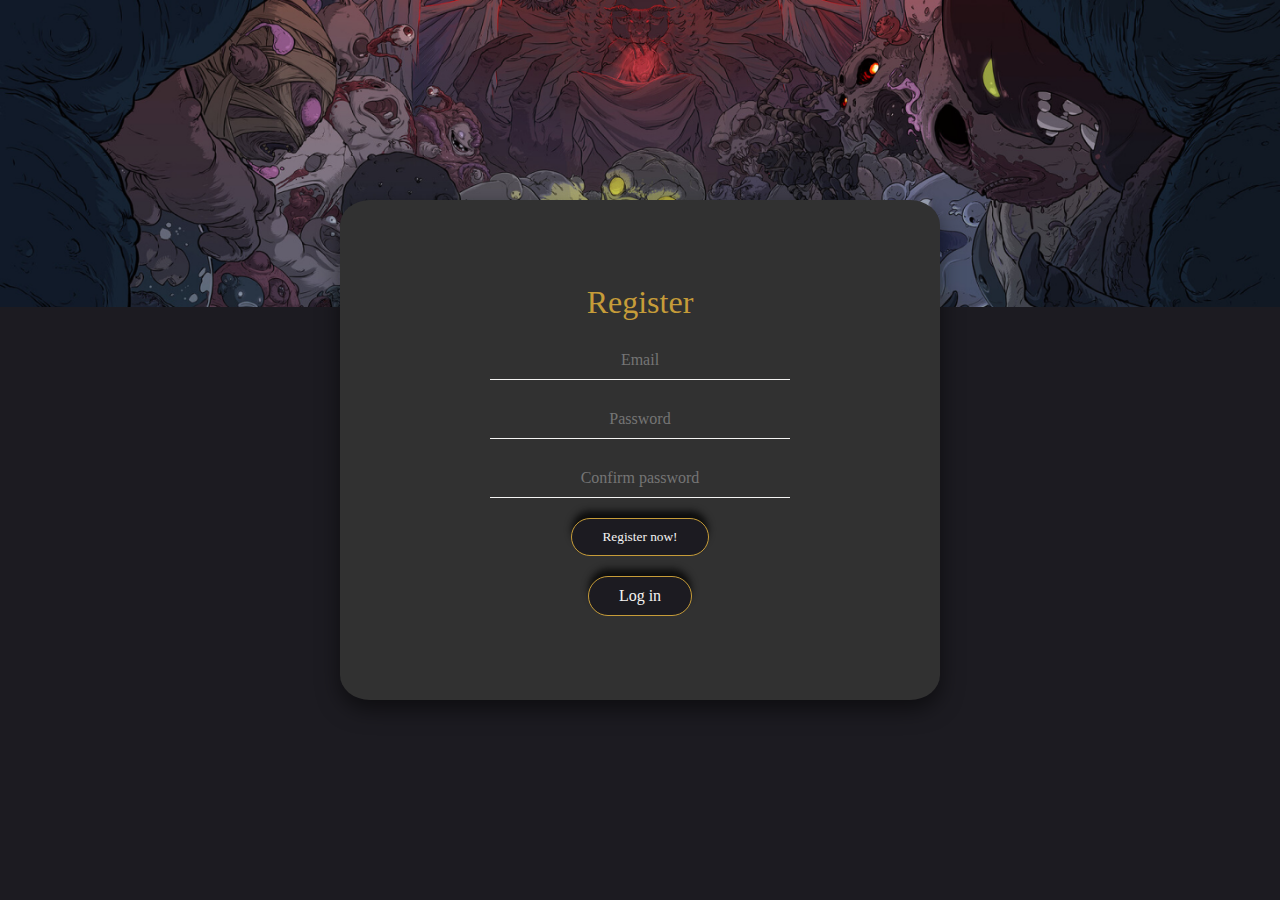
<file: register.html>
<!DOCTYPE html>
<html lang="en">

<head>
    <meta charset="UTF-8">
    <meta name="viewport" content="width=device-width, initial-scale=1.0">
    <link rel="stylesheet" href="register.css">
    <title>Register</title>
</head>

<body>
    <form id="registro">
        <p class="settings">Register</p>
        <input type="email" id="correo" placeholder="Email" required>
        <input type="password" id="contrasena" placeholder="Password" required>
        <input type="password" id="confirmarContrasena" placeholder="Confirm password" required>
        <button class="hero__primary-button" type="submit" value="Registrar">Register now!</button>
        <a class="hero__primary-button" href="/login/login.html">Log in</a>
    </form>
</body>
<footer>
    <script type="module" src="./register.js"></script>
</footer>

</html>
</file>
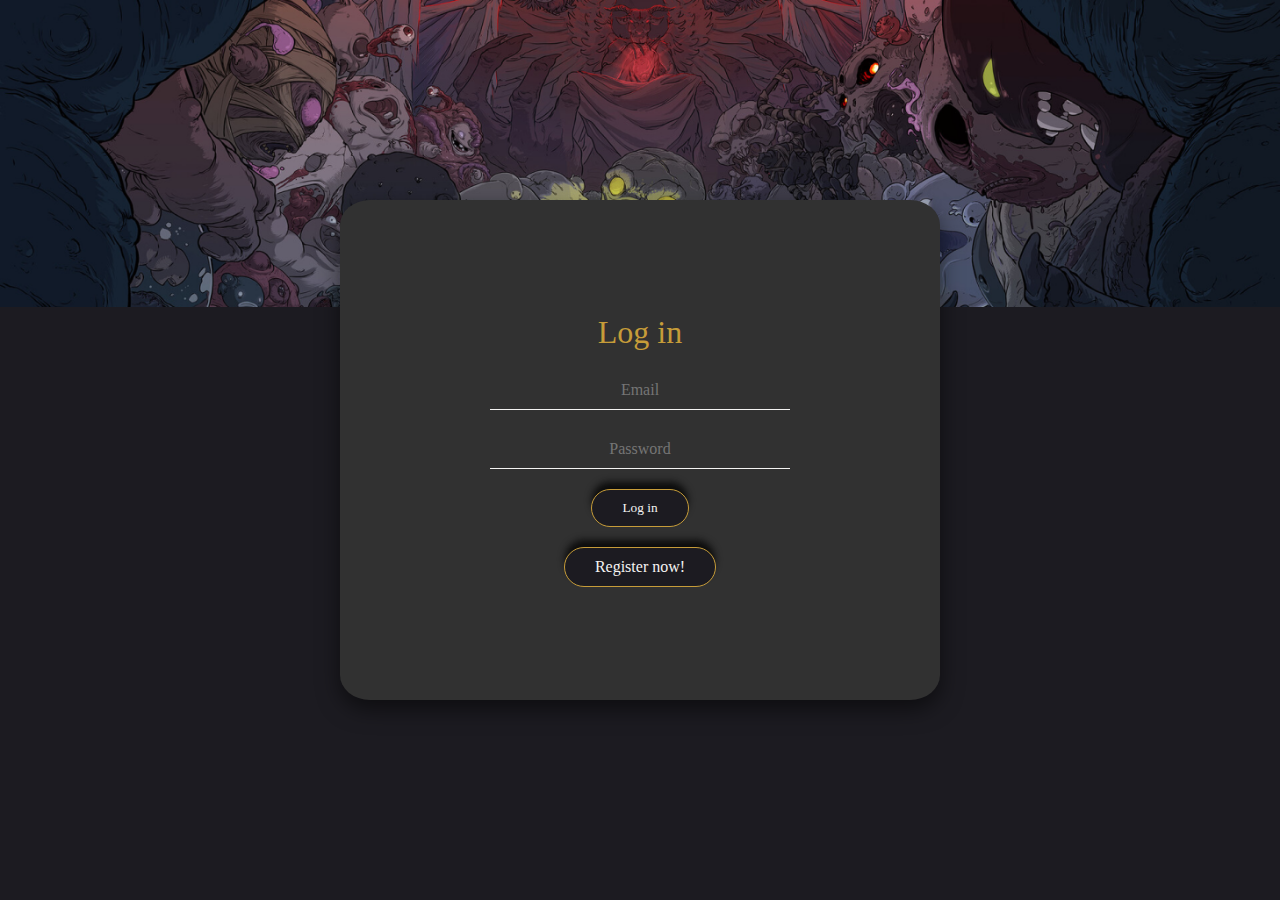
<file: login/login.html>
<!DOCTYPE html>
<html lang="en">
<head>
    <meta charset="UTF-8">
    <meta name="viewport" content="width=device-width, initial-scale=1.0">
    <link rel="stylesheet" href="login.css">
    <title>Login</title>
</head>
<body>
    <form id="login">
        <p class="settings">Log in</p>
        <input type="email" id="correo" placeholder="Email" required>
        <input type="password" id="contrasena" placeholder="Password" required>
        <button class="hero__primary-button" type="submit" value="Registrar">Log in</button>
        <a class="hero__primary-button" href="/register.html">Register now!</a>
    </form>
</body>
<footer><script type="module" src="./login.js"></script></footer>
</html>
</file>
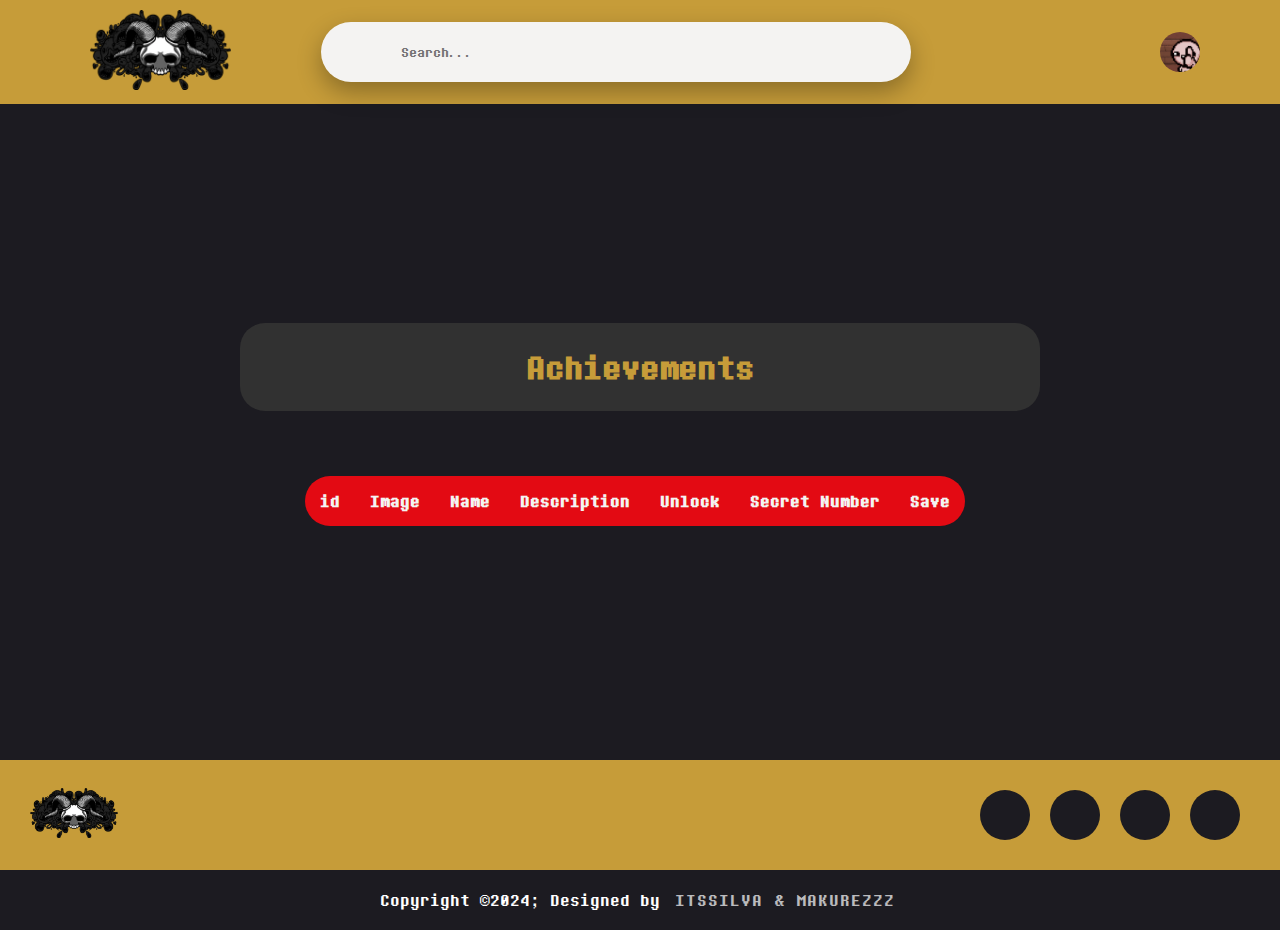
<file: pagAchievements/pagAchievements.html>
<!DOCTYPE html>
<html lang="en">

<head>
    <meta charset="UTF-8">
    <meta name="viewport" content="width=device-width, initial-scale=1.0">
    <link rel="shortcut icon" href="../resorces/TBOI_Pag/Characters_PNG/Isaac.png"
        type="image/webp">
    <link rel="stylesheet" href="pagAchievementsCSS.css">
    <link rel="stylesheet" href="/styles/extend.css">
    <link rel="stylesheet" href="https://cdnjs.cloudflare.com/ajax/libs/font-awesome/6.5.1/css/all.min.css"
        integrity="sha512-DTOQO9RWCH3ppGqcWaEA1BIZOC6xxalwEsw9c2QQeAIftl+Vegovlnee1c9QX4TctnWMn13TZye+giMm8e2LwA=="
        crossorigin="anonymous" referrerpolicy="no-referrer" />
    <title>Achievements</title>
    <link rel="stylesheet" href="https://cdnjs.cloudflare.com/ajax/libs/OwlCarousel2/2.3.4/assets/owl.carousel.min.css">
    <link rel="stylesheet"
        href="https://cdnjs.cloudflare.com/ajax/libs/OwlCarousel2/2.3.4/assets/owl.theme.default.min.css">
</head>

<body>
    <header>

        <!--Logo-->
        <div class="hero">
            <nav id="hero__top">
                <a href="../main/main.html">
                    <img class="hero__img" src="../resorces/TBOI_Pag/Backgrounds_Pag/Wrath_lamb.webp" alt="/Wrath_lamb">
                </a>
                <!--Logo-->

                <!-- Searchbar -->
                <div class="box">
                    <input class="search-input" type="text" placeholder="Search...">
                    <a href="#">
                        <i class="fas fa-search"></i>
                    </a>
                </div>
                <!-- Searchbar -->

                <!-- Save Bottom -->
                <div class="saveBottom">
                    <input type="button">
                    <a href="../pagSave/pagSave.html">
                        <i class="fa-solid fa-bookmark fa-2x" style="color:#1c1b21;"></i>
                    </a>
                </div>
                    <!-- Save Bottom -->

                    <!-- Drop-down Profile -->
                    <img class="user-pic" onclick="toggleMenu()" src="../resorces/TBOI_Pag/Memes_PNG/😀👍🏻.jpeg">

                    <div class="sub-menu-wrap" id="subMenu">
                        <div class="sub-menu-wrap__sub-menu">
                            <div class="sub-menu-wrap__sub-menu__user-info">
                                <img src="../resorces/TBOI_Pag/Memes_PNG/😀👍🏻.jpeg">
                                <h3 id="usuarioActivo"></h3>
                            </div>
                            <hr>

                            <a class="sub-menu-wrap__sub-meno-link" href="../profile/profile.html">
                                <i class="fa-solid fa-user" style="color: #1c1b21;"></i>
                                <p>Edit Profile</p>
                                <span>></span>
                            </a>
                            <a class="sub-menu-wrap__sub-meno-link" href="../profile/profile.html">
                                <i class="fa-solid fa-gear" style="color: #1c1b21;"></i>
                                <p>Settings & privacy</p>
                                <span>></span>
                            </a>
                            <a class="sub-menu-wrap__sub-meno-link" href="https://store.steampowered.com/app/250900/The_Binding_of_Isaac_Rebirth/">
                                <i class="fa-brands fa-steam" style="color: #1c1b21;"></i>
                                <p>Steam Game Store</p>
                                <span>></span>
                            </a>
                            <a class="sub-menu-wrap__sub-meno-link" href="../index/index.html">
                                <i class="fa-solid fa-right-from-bracket" style="color: #1c1b21;"></i>
                                <p id="cerrarSesion">Logout</p>
                                <span>></span>
                            </a>

                        </div>
                    </div>
            </nav>
        </div>
        <!-- Save Bottom -->
        <!-- Drop-down Profile -->

    </header>

    <!-- infoCards -->
    <section class="sizeTextinfoCards">
        <div class="sizeTextinfoCards__textinfoCards">
            <h1>Achievements</h1>
        </div>

        <div class="tableContainer">
            <table class="tableContainer__infoCards">
                <!-- Aquí iba el contenido de la tabla que ahora viene desde el JS -->
                <thead>
                    <tr>
                        <th>id</th>
                        <th>Image</th>
                        <th>Name</th>
                        <th>Description</th>
                        <th>Unlock</th>
                        <th>Secret Number</th>
                        <th>Save</th>
                    </tr>
                </thead>
                <!-- info -->

                <tbody>

                </tbody>
            </table>
        </div>
    </section>
    <!-- infoCards -->

</body>
<footer>
    <div class="footerContainer">
        <a class="footerContainer__logo" href="../main/main.html">
            <img class="footerContainer__logo--img" src="../resorces/TBOI_Pag/Backgrounds_Pag/Wrath_lamb.webp" alt="/Wrath_lamb">
        </a>
        <div class="footerContainer__socialIcons">
            <a class="footerContainer__socialIcons--icon" href="https://www.facebook.com"><i class="fa-brands fa-facebook fa-2x"></i></a>
            <a class="footerContainer__socialIcons--icon" href="https://www.instagram.com"><i class="fa-brands fa-instagram fa-2x"></i></a>
            <a class="footerContainer__socialIcons--icon" href="https://twitter.com/?lang=es"><i class="fa-brands fa-x-twitter fa-2x"></i></a>
            <a class="footerContainer__socialIcons--icon" href="https://www.tiktok.com"><i class="fa-brands fa-tiktok fa-2x"></i></a>
        </div>
    </div>
    <div class="footerBottom">
        <p>Copyright &copy;2024; Designed by <span class="footerBottom__designer">ItsSilva & Makurezzz</span> </p>
    </div>

    <script type = "module" src="pagAchievementsJS.js"></script>
</footer>

</html>
</file>
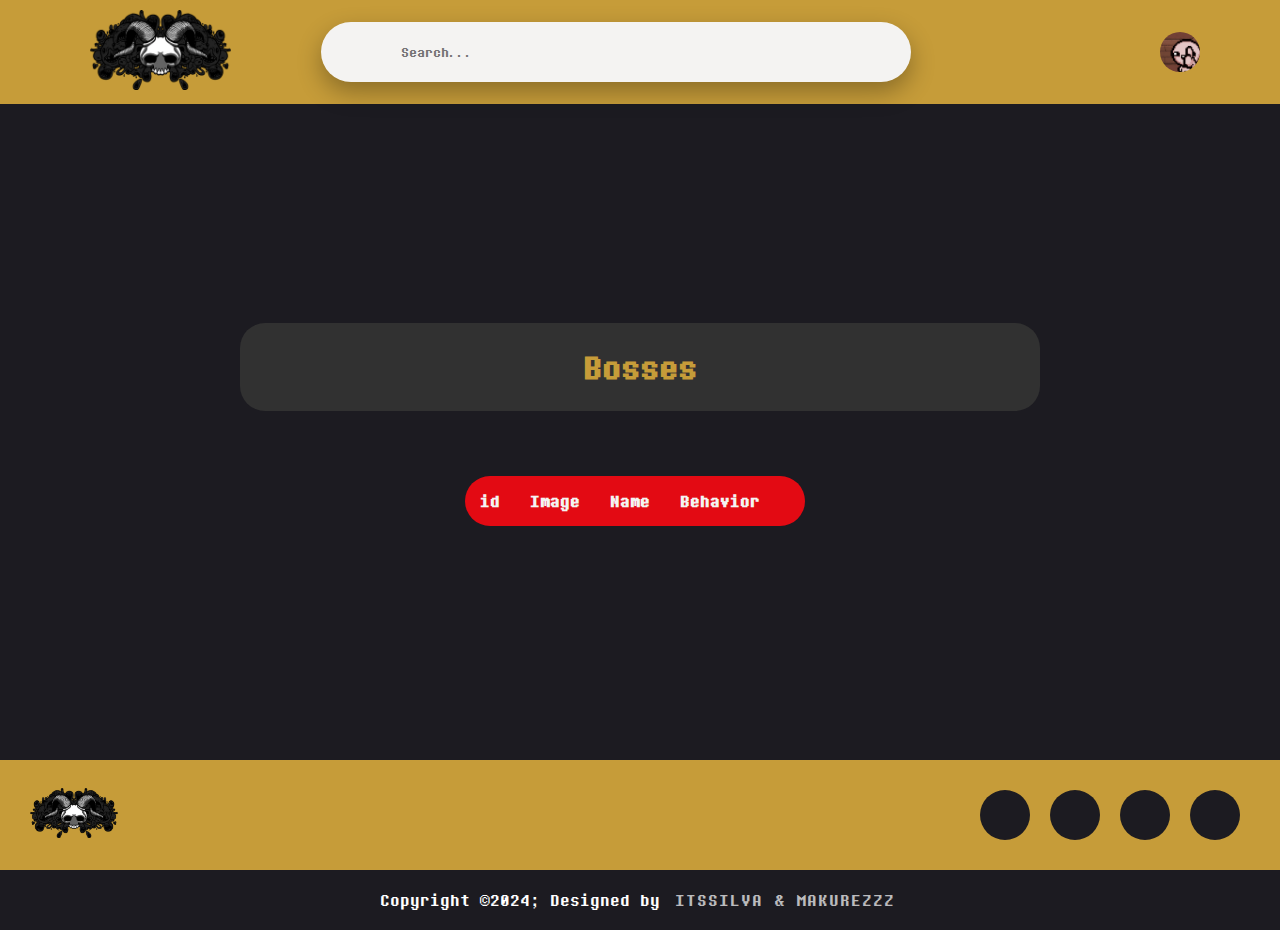
<file: pagBosses/pagBosses.html>
<!DOCTYPE html>
<html lang="en">

<head>
    <meta charset="UTF-8">
    <meta name="viewport" content="width=device-width, initial-scale=1.0">
    <link rel="shortcut icon" href="../resorces/TBOI_Pag/Characters_PNG/Isaac.png" type="image/webp">
    <link rel="stylesheet" href="pagBossesCSS.css">
    <link rel="stylesheet" href="/styles/extend.css">
    <link rel="stylesheet" href="https://cdnjs.cloudflare.com/ajax/libs/font-awesome/6.5.1/css/all.min.css"
        integrity="sha512-DTOQO9RWCH3ppGqcWaEA1BIZOC6xxalwEsw9c2QQeAIftl+Vegovlnee1c9QX4TctnWMn13TZye+giMm8e2LwA=="
        crossorigin="anonymous" referrerpolicy="no-referrer" />
    <title>Bosses</title>
    <link rel="stylesheet" href="https://cdnjs.cloudflare.com/ajax/libs/OwlCarousel2/2.3.4/assets/owl.carousel.min.css">
    <link rel="stylesheet"
        href="https://cdnjs.cloudflare.com/ajax/libs/OwlCarousel2/2.3.4/assets/owl.theme.default.min.css">
</head>

<body>
    <header>

        <!--Logo-->
        <div class="hero">
            <nav id="hero__top">
                <a href="../main/main.html">
                    <img class="hero__img" src="../resorces/TBOI_Pag/Backgrounds_Pag/Wrath_lamb.webp" alt="/Wrath_lamb">
                </a>
                <!--Logo-->

                <!-- Searchbar -->
                <div class="box">
                    <input class="search-input" type="text" placeholder="Search...">
                    <a href="#">
                        <i class="fas fa-search"></i>
                    </a>
                </div>
                <!-- Searchbar -->

                <!-- Save Bottom -->
                <div class="saveBottom">
                    <input type="button">
                    <a href="../pagSave/pagSave.html">
                        <i class="fa-solid fa-bookmark fa-2x" style="color:#1c1b21;"></i>
                    </a>
                </div>
                <!-- Save Bottom -->

                <!-- Drop-down Profile -->
                <img class="user-pic" onclick="toggleMenu()" src="../resorces/TBOI_Pag/Memes_PNG/😀👍🏻.jpeg">

                <div class="sub-menu-wrap" id="subMenu">
                    <div class="sub-menu-wrap__sub-menu">
                        <div class="sub-menu-wrap__sub-menu__user-info">
                            <img src="../resorces/TBOI_Pag/Memes_PNG/😀👍🏻.jpeg">
                            <h3 id="usuarioActivo"></h3>
                        </div>
                        <hr>

                        <a class="sub-menu-wrap__sub-meno-link" href="../profile/profile.html">
                            <i class="fa-solid fa-user" style="color: #1c1b21;"></i>
                            <p>Edit Profile</p>
                            <span>></span>
                        </a>
                        <a class="sub-menu-wrap__sub-meno-link" href="../profile/profile.html">
                            <i class="fa-solid fa-gear" style="color: #1c1b21;"></i>
                            <p>Settings & privacy</p>
                            <span>></span>
                        </a>
                        <a class="sub-menu-wrap__sub-meno-link"
                            href="https://store.steampowered.com/app/250900/The_Binding_of_Isaac_Rebirth/">
                            <i class="fa-brands fa-steam" style="color: #1c1b21;"></i>
                            <p>Steam Game Store</p>
                            <span>></span>
                        </a>
                        <a class="sub-menu-wrap__sub-meno-link" href="../index/index.html">
                            <i class="fa-solid fa-right-from-bracket" style="color: #1c1b21;"></i>
                            <p id="cerrarSesion">Logout</p>
                            <span>></span>
                        </a>

                    </div>
                </div>
            </nav>
        </div>
        <!-- Save Bottom -->
        <!-- Drop-down Profile -->

    </header>

    <!-- infoCards -->
    <section class="sizeTextinfoCards">
        <div class="sizeTextinfoCards__textinfoCards">
            <h1>Bosses</h1>
        </div>

        <div class="tableContainer">
            <table  class="tableContainer__infoCards">
                <!-- info -->
                <thead>
                    <tr>
                        <th>id</th>
                        <th>Image</th>
                        <th>Name</th>
                        <th>Behavior</th>
                        <th></th>
                    </tr>
                </thead>
                <!-- info -->

                <tbody>
                </tbody>
            </table>
        </div>
    </section>
    <!-- infoCards -->

</body>
<footer>
    <div class="footerContainer">
        <a class="footerContainer__logo" href="../main/main.html">
            <img class="footerContainer__logo--img" src="../resorces/TBOI_Pag/Backgrounds_Pag/Wrath_lamb.webp"
                alt="/Wrath_lamb">
        </a>
        <div class="footerContainer__socialIcons">
            <a class="footerContainer__socialIcons--icon" href="https://www.facebook.com"><i
                    class="fa-brands fa-facebook fa-2x"></i></a>
            <a class="footerContainer__socialIcons--icon" href="https://www.instagram.com"><i
                    class="fa-brands fa-instagram fa-2x"></i></a>
            <a class="footerContainer__socialIcons--icon" href="https://twitter.com/?lang=es"><i
                    class="fa-brands fa-x-twitter fa-2x"></i></a>
            <a class="footerContainer__socialIcons--icon" href="https://www.tiktok.com"><i
                    class="fa-brands fa-tiktok fa-2x"></i></a>
        </div>
    </div>
    <div class="footerBottom">
        <p>Copyright &copy;2024; Designed by <span class="footerBottom__designer">ItsSilva & Makurezzz</span> </p>
    </div>

    <script type="module" src="pagBossesJS.js"></script>
</footer>

</html>
</file>
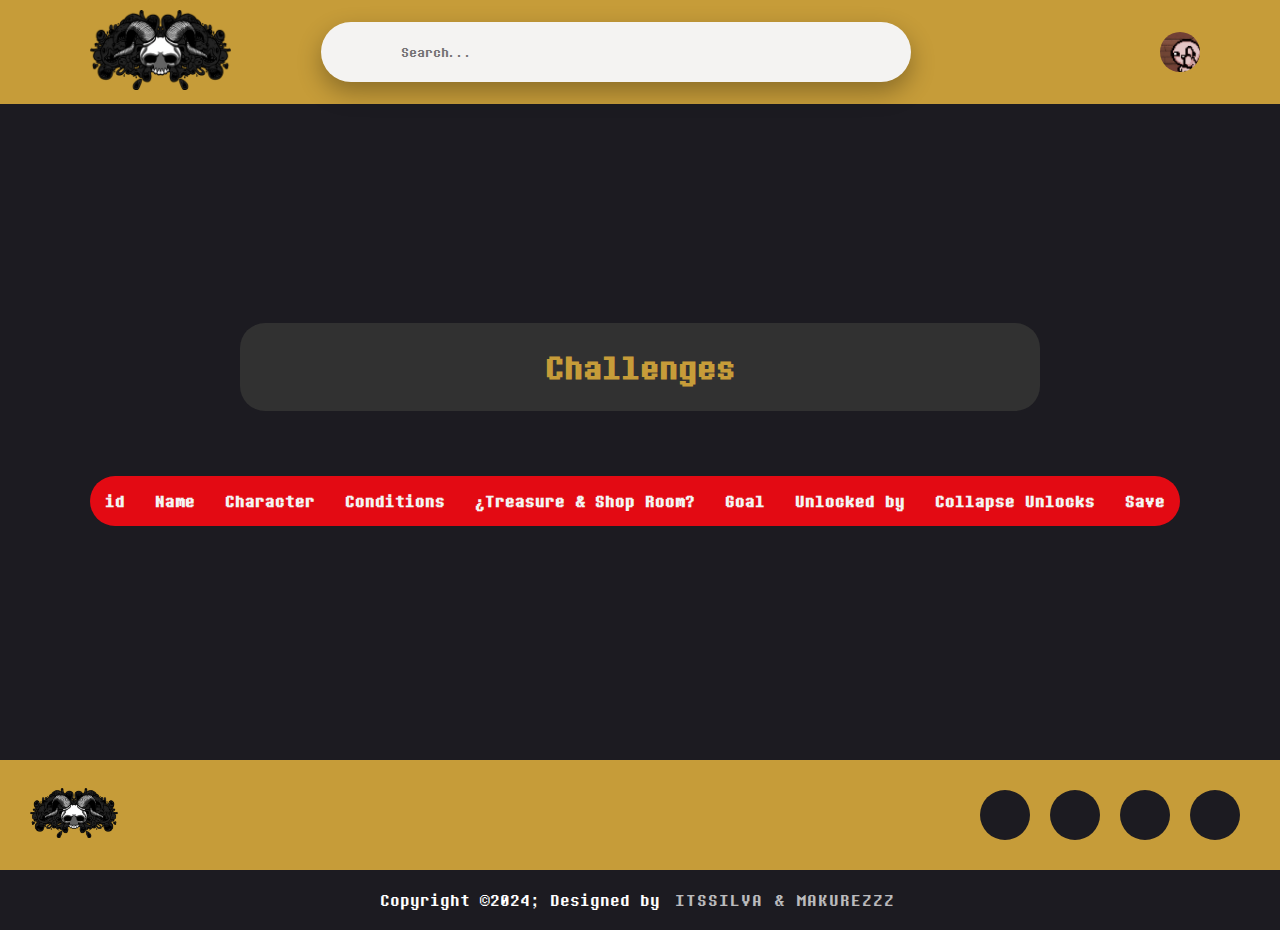
<file: pagChallenges/pagChallenges.html>
<!DOCTYPE html>
<html lang="en">

<head>
    <meta charset="UTF-8">
    <meta name="viewport" content="width=device-width, initial-scale=1.0">
    <link rel="shortcut icon" href="../resorces/TBOI_Pag/Characters_PNG/Isaac.png" type="image/webp">
    <link rel="stylesheet" href="pagChallengesCSS.css">
    <link rel="stylesheet" href="/styles/extend.css">
    <link rel="stylesheet" href="https://cdnjs.cloudflare.com/ajax/libs/font-awesome/6.5.1/css/all.min.css"
        integrity="sha512-DTOQO9RWCH3ppGqcWaEA1BIZOC6xxalwEsw9c2QQeAIftl+Vegovlnee1c9QX4TctnWMn13TZye+giMm8e2LwA=="
        crossorigin="anonymous" referrerpolicy="no-referrer" />
    <title>Challenges</title>
    <link rel="stylesheet" href="https://cdnjs.cloudflare.com/ajax/libs/OwlCarousel2/2.3.4/assets/owl.carousel.min.css">
    <link rel="stylesheet"
        href="https://cdnjs.cloudflare.com/ajax/libs/OwlCarousel2/2.3.4/assets/owl.theme.default.min.css">
</head>

<body>
    <header>

        <!--Logo-->
        <div class="hero">
            <nav id="hero__top">
                <a href="../main/main.html">
                    <img class="hero__img" src="../resorces/TBOI_Pag/Backgrounds_Pag/Wrath_lamb.webp" alt="/Wrath_lamb">
                </a>
                <!--Logo-->

                <!-- Searchbar -->
                <div class="box">
                    <input class="search-input" type="text" placeholder="Search...">
                    <a href="#">
                        <i class="fas fa-search"></i>
                    </a>
                </div>
                <!-- Searchbar -->

                <!-- Save Bottom -->
                <div class="saveBottom">
                    <input type="button">
                    <a href="../pagSave/pagSave.html">
                        <i class="fa-solid fa-bookmark fa-2x" style="color:#1c1b21;"></i>
                    </a>
                </div>
                <!-- Save Bottom -->

                <!-- Drop-down Profile -->
                <img class="saveBottom__user-pic" onclick="toggleMenu()" src="../resorces/TBOI_Pag/Memes_PNG/😀👍🏻.jpeg">

                <div class="sub-menu-wrap" id="subMenu">
                    <div class="sub-menu-wrap__sub-menu">
                        <div class="sub-menu-wrap__sub-menu__user-info">
                            <img src="../resorces/TBOI_Pag/Memes_PNG/😀👍🏻.jpeg">
                            <h3 id="usuarioActivo"></h3>
                        </div>
                        <hr>

                        <a class="sub-menu-wrap__sub-meno-link" href="../profile/profile.html">
                            <i class="fa-solid fa-user" style="color: #1c1b21;"></i>
                            <p>Edit Profile</p>
                            <span>></span>
                        </a>
                        <a class="sub-menu-wrap__sub-meno-link" href="../profile/profile.html">
                            <i class="fa-solid fa-gear" style="color: #1c1b21;"></i>
                            <p>Settings & privacy</p>
                            <span>></span>
                        </a>
                        <a class="sub-menu-wrap__sub-meno-link"
                            href="https://store.steampowered.com/app/250900/The_Binding_of_Isaac_Rebirth/">
                            <i class="fa-brands fa-steam" style="color: #1c1b21;"></i>
                            <p>Steam Game Store</p>
                            <span>></span>
                        </a>
                        <a class="sub-menu-wrap__sub-meno-link" href="../index/index.html">
                            <i class="fa-solid fa-right-from-bracket" style="color: #1c1b21;"></i>
                            <p id="cerrarSesion">Logout</p>
                            <span>></span>
                        </a>

                    </div>
                </div>
            </nav>
        </div>
        <!-- Save Bottom -->
        <!-- Drop-down Profile -->

    </header>

    <!-- infoCards -->
    <section class="sizeTextinfoCards">
        <div class="sizeTextinfoCards__textinfoCards">
            <h1>Challenges</h1>
        </div>

        <div class="tableContainer">
            <table class="tableContainer__infoCards">
                <!-- info -->
                <thead>
                    <tr>
                        <th>id</th>
                        <th>Name</th>
                        <th>Character</th>
                        <th>Conditions</th>
                        <th>¿Treasure & Shop Room?</th>
                        <th>Goal</th>
                        <th>Unlocked by</th>
                        <th>Collapse Unlocks</th>
                        <th>Save</th>
                    </tr>
                </thead>
                <!-- info -->

                <tbody>

                </tbody>
            </table>
        </div>
    </section>
    <!-- infoCards -->

</body>
<footer>
    <div class="footerContainer">
        <a class="footerContainer__logo" href="../main/main.html">
            <img class="footerContainer__logo--img" src="../resorces/TBOI_Pag/Backgrounds_Pag/Wrath_lamb.webp"
                alt="/Wrath_lamb">
        </a>
        <div class="footerContainer__socialIcons">
            <a class="footerContainer__socialIcons--icon" href="https://www.facebook.com"><i
                    class="fa-brands fa-facebook fa-2x"></i></a>
            <a class="footerContainer__socialIcons--icon" href="https://www.instagram.com"><i
                    class="fa-brands fa-instagram fa-2x"></i></a>
            <a class="footerContainer__socialIcons--icon" href="https://twitter.com/?lang=es"><i
                    class="fa-brands fa-x-twitter fa-2x"></i></a>
            <a class="footerContainer__socialIcons--icon" href="https://www.tiktok.com"><i
                    class="fa-brands fa-tiktok fa-2x"></i></a>
        </div>
    </div>
    <div class="footerBottom">
        <p>Copyright &copy;2024; Designed by <span class="footerBottom__designer">ItsSilva & Makurezzz</span> </p>
    </div>

    <script type="module" src="pagChallengesJS.js"></script>
</footer>

</html>
</file>
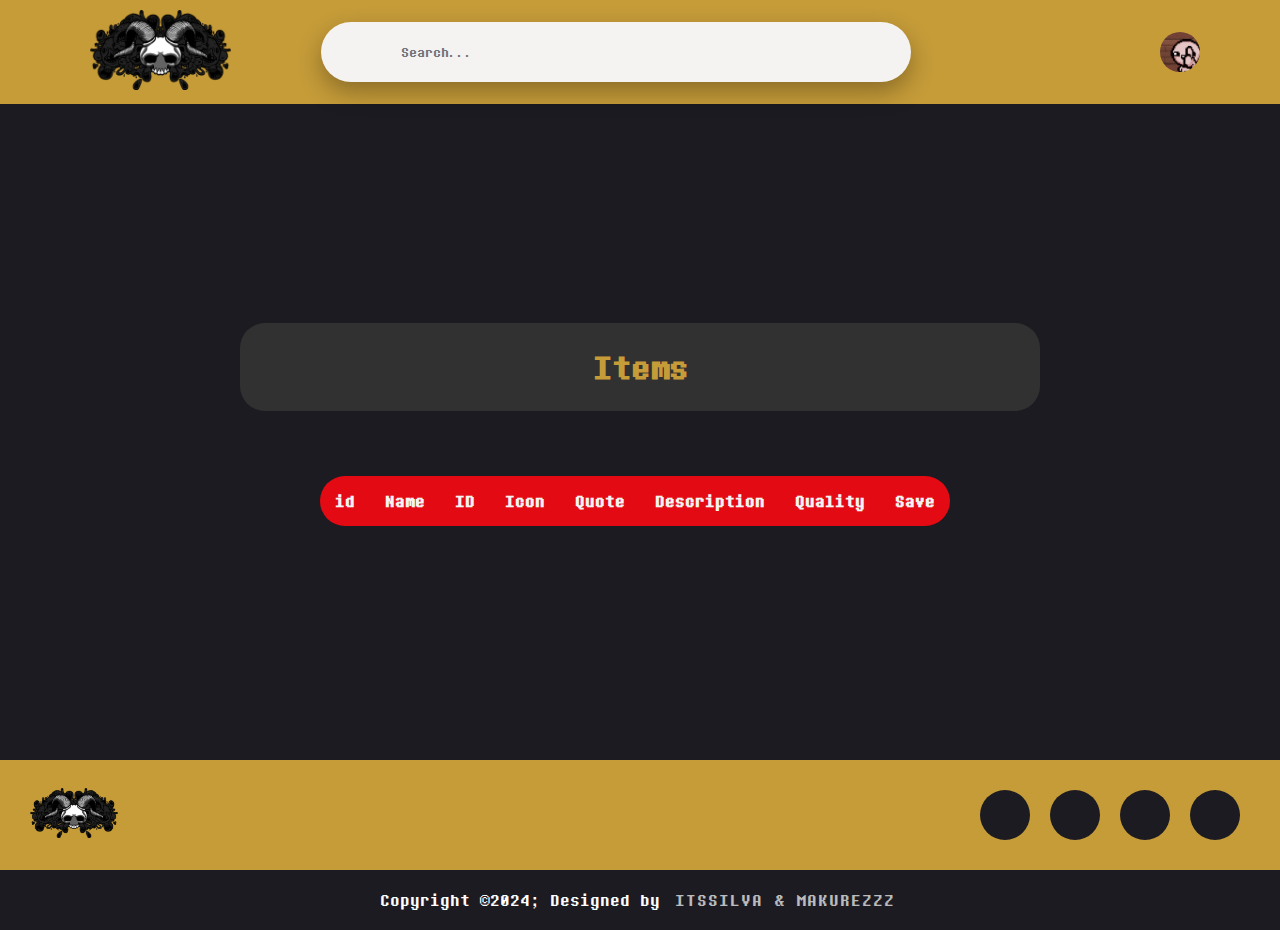
<file: pagItems/pagItems.html>
<!DOCTYPE html>
<html lang="en">

<head>
    <meta charset="UTF-8">
    <meta name="viewport" content="width=device-width, initial-scale=1.0">
    <link rel="shortcut icon" href="../resorces/TBOI_Pag/Characters_PNG/Isaac.png" type="image/webp">
    <link rel="stylesheet" href="pagItemsCSS.css">
    <link rel="stylesheet" href="/styles/extend.css">
    <link rel="stylesheet" href="https://cdnjs.cloudflare.com/ajax/libs/font-awesome/6.5.1/css/all.min.css"
        integrity="sha512-DTOQO9RWCH3ppGqcWaEA1BIZOC6xxalwEsw9c2QQeAIftl+Vegovlnee1c9QX4TctnWMn13TZye+giMm8e2LwA=="
        crossorigin="anonymous" referrerpolicy="no-referrer" />
    <title>Items</title>
    <link rel="stylesheet" href="https://cdnjs.cloudflare.com/ajax/libs/OwlCarousel2/2.3.4/assets/owl.carousel.min.css">
    <link rel="stylesheet"
        href="https://cdnjs.cloudflare.com/ajax/libs/OwlCarousel2/2.3.4/assets/owl.theme.default.min.css">
</head>

<body>
    <header>

        <!--Logo-->
        <div class="hero">
            <nav id="hero__top">
                <a href="../main/main.html">
                    <img class="hero__img" src="../resorces/TBOI_Pag/Backgrounds_Pag/Wrath_lamb.webp" alt="/Wrath_lamb">
                </a>
                <!--Logo-->

                <!-- Searchbar -->
                <div class="box">
                    <input class="search-input" type="text" placeholder="Search...">
                    <a href="#">
                        <i class="fas fa-search"></i>
                    </a>
                </div>
                <!-- Searchbar -->

                <!-- Save Bottom -->
                <div class="saveBottom">
                    <input type="button">
                    <a href="../pagSave/pagSave.html">
                        <i class="fa-solid fa-bookmark fa-2x" style="color:#1c1b21;"></i>
                    </a>
                </div>
                <!-- Save Bottom -->

                <!-- Drop-down Profile -->
                <img class="user-pic" onclick="toggleMenu()" src="../resorces/TBOI_Pag/Memes_PNG/😀👍🏻.jpeg">

                <div class="sub-menu-wrap" id="subMenu">
                    <div class="sub-menu-wrap__sub-menu">
                        <div class="sub-menu-wrap__sub-menu__user-info">
                            <img src="../resorces/TBOI_Pag/Memes_PNG/😀👍🏻.jpeg">
                            <h3 id="usuarioActivo"></h3>
                        </div>
                        <hr>

                        <a class="sub-menu-wrap__sub-meno-link" href="../profile/profile.html">
                            <i class="fa-solid fa-user" style="color: #1c1b21;"></i>
                            <p>Edit Profile</p>
                            <span>></span>
                        </a>
                        <a class="sub-menu-wrap__sub-meno-link" href="../profile/profile.html">
                            <i class="fa-solid fa-gear" style="color: #1c1b21;"></i>
                            <p>Settings & privacy</p>
                            <span>></span>
                        </a>
                        <a class="sub-menu-wrap__sub-meno-link"
                            href="https://store.steampowered.com/app/250900/The_Binding_of_Isaac_Rebirth/">
                            <i class="fa-brands fa-steam" style="color: #1c1b21;"></i>
                            <p>Steam Game Store</p>
                            <span>></span>
                        </a>
                        <a class="sub-menu-wrap__sub-meno-link" href="../index/index.html">
                            <i class="fa-solid fa-right-from-bracket" style="color: #1c1b21;"></i>
                            <p id="cerrarSesion">Logout</p>
                            <span>></span>
                        </a>

                    </div>
                </div>
            </nav>
        </div>
        <!-- Save Bottom -->
        <!-- Drop-down Profile -->

    </header>

    <!-- infoCards -->
    <section class="sizeTextinfoCards">
        <div class="sizeTextinfoCards__textinfoCards">
            <h1>Items</h1>
        </div>

        <div class="tableContainer">
            <table class="tableContainer__infoCards">
                <!-- info -->
                <thead>
                    <tr>
                        <th>id</th>
                        <th>Name</th>
                        <th>ID</th>
                        <th>Icon</th>
                        <th>Quote</th>
                        <th>Description</th>
                        <th>Quality</th>
                        <th>Save</th>
                    </tr>
                </thead>
                <!-- info -->

                <tbody>

                </tbody>
            </table>
        </div>
    </section>
    <!-- infoCards -->

</body>
<footer>
    <div class="footerContainer">
        <a class="footerContainer__logo" href="../main/main.html">
            <img class="footerContainer__logo--img" src="../resorces/TBOI_Pag/Backgrounds_Pag/Wrath_lamb.webp"
                alt="/Wrath_lamb">
        </a>
        <div class="footerContainer__socialIcons">
            <a class="footerContainer__socialIcons--icon" href="https://www.facebook.com"><i
                    class="fa-brands fa-facebook fa-2x"></i></a>
            <a class="footerContainer__socialIcons--icon" href="https://www.instagram.com"><i
                    class="fa-brands fa-instagram fa-2x"></i></a>
            <a class="footerContainer__socialIcons--icon" href="https://twitter.com/?lang=es"><i
                    class="fa-brands fa-x-twitter fa-2x"></i></a>
            <a class="footerContainer__socialIcons--icon" href="https://www.tiktok.com"><i
                    class="fa-brands fa-tiktok fa-2x"></i></a>
        </div>
    </div>
    <div class="footerBottom">
        <p>Copyright &copy;2024; Designed by <span class="footerBottom__designer">ItsSilva & Makurezzz</span> </p>
    </div>

    <script type="module" src="pagItemsJS.js"></script>
</footer>

</html>
</file>
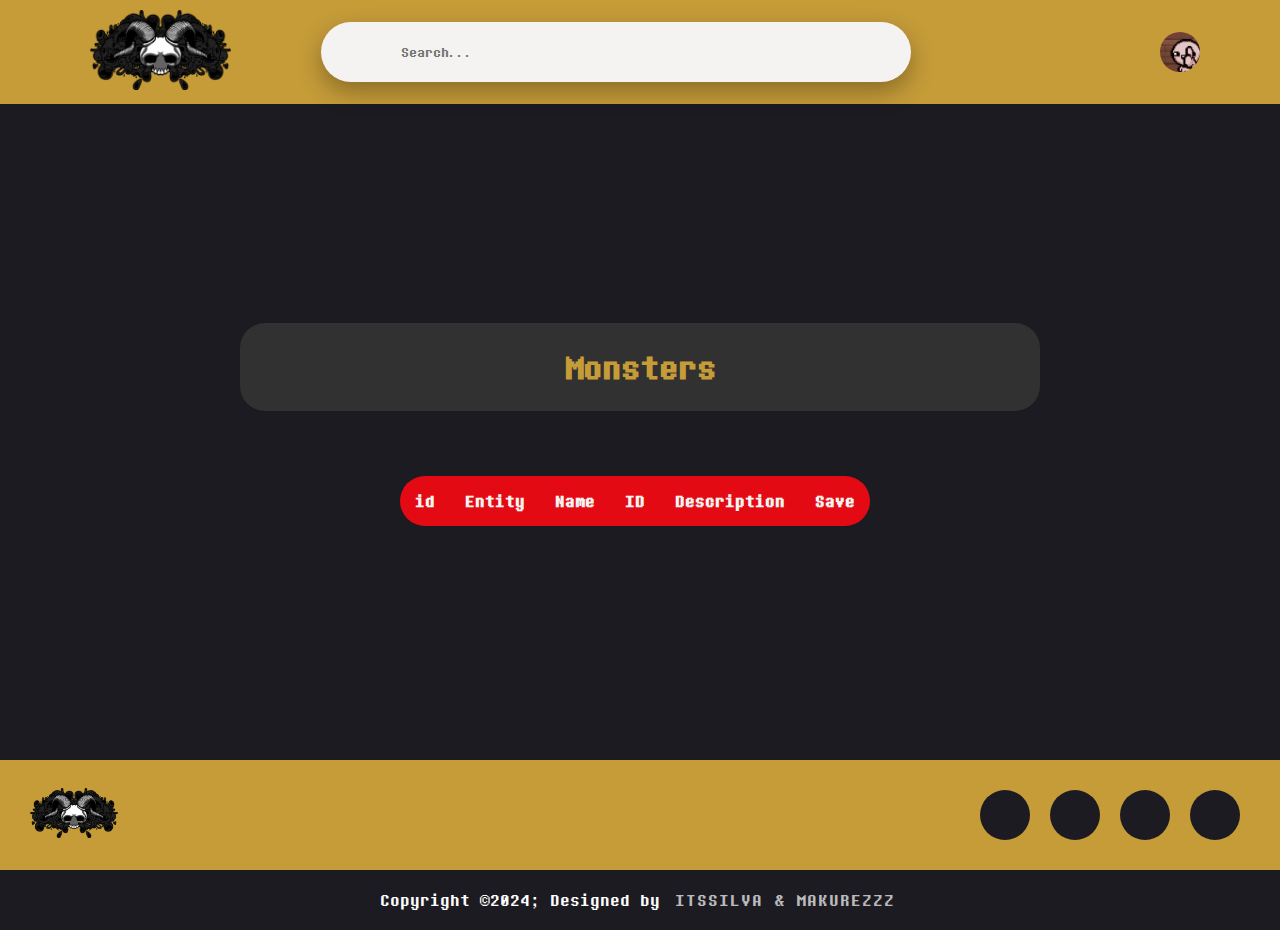
<file: pagMonsters/pagMonsters.html>
<!DOCTYPE html>
<html lang="en">

<head>
    <meta charset="UTF-8">
    <meta name="viewport" content="width=device-width, initial-scale=1.0">
    <link rel="shortcut icon" href="../resorces/TBOI_Pag/Characters_PNG/Isaac.png" type="image/webp">
    <link rel="stylesheet" href="pagMonstersCSS.css">
    <link rel="stylesheet" href="/styles/extend.css">
    <link rel="stylesheet" href="https://cdnjs.cloudflare.com/ajax/libs/font-awesome/6.5.1/css/all.min.css"
        integrity="sha512-DTOQO9RWCH3ppGqcWaEA1BIZOC6xxalwEsw9c2QQeAIftl+Vegovlnee1c9QX4TctnWMn13TZye+giMm8e2LwA=="
        crossorigin="anonymous" referrerpolicy="no-referrer" />
    <title>Monsters</title>
    <link rel="stylesheet" href="https://cdnjs.cloudflare.com/ajax/libs/OwlCarousel2/2.3.4/assets/owl.carousel.min.css">
    <link rel="stylesheet"
        href="https://cdnjs.cloudflare.com/ajax/libs/OwlCarousel2/2.3.4/assets/owl.theme.default.min.css">
</head>

<body>
    <header>

        <!--Logo-->
        <div class="hero">
            <nav id="hero__top">
                <a href="../main/main.html">
                    <img class="hero__img" src="../resorces/TBOI_Pag/Backgrounds_Pag/Wrath_lamb.webp" alt="/Wrath_lamb">
                </a>
                <!--Logo-->

                <!-- Searchbar -->
                <div class="box">
                    <input class="search-input" type="text" placeholder="Search...">
                    <a href="#">
                        <i class="fas fa-search"></i>
                    </a>
                </div>
                <!-- Searchbar -->

                <!-- Save Bottom -->
                <div class="saveBottom">
                    <input type="button">
                    <a href="../pagSave/pagSave.html">
                        <i class="fa-solid fa-bookmark fa-2x" style="color:#1c1b21;"></i>
                    </a>
                </div>
                <!-- Save Bottom -->

                <!-- Drop-down Profile -->
                <img class="user-pic" onclick="toggleMenu()" src="../resorces/TBOI_Pag/Memes_PNG/😀👍🏻.jpeg">

                <div class="sub-menu-wrap" id="subMenu">
                    <div class="sub-menu-wrap__sub-menu">
                        <div class="sub-menu-wrap__sub-menu__user-info">
                            <img src="../resorces/TBOI_Pag/Memes_PNG/😀👍🏻.jpeg">
                            <h3 id="usuarioActivo"></h3>
                        </div>
                        <hr>

                        <a class="sub-menu-wrap__sub-meno-link" href="../profile/profile.html">
                            <i class="fa-solid fa-user" style="color: #1c1b21;"></i>
                            <p>Edit Profile</p>
                            <span>></span>
                        </a>
                        <a class="sub-menu-wrap__sub-meno-link" href="../profile/profile.html">
                            <i class="fa-solid fa-gear" style="color: #1c1b21;"></i>
                            <p>Settings & privacy</p>
                            <span>></span>
                        </a>
                        <a class="sub-menu-wrap__sub-meno-link"
                            href="https://store.steampowered.com/app/250900/The_Binding_of_Isaac_Rebirth/">
                            <i class="fa-brands fa-steam" style="color: #1c1b21;"></i>
                            <p>Steam Game Store</p>
                            <span>></span>
                        </a>
                        <a class="sub-menu-wrap__sub-meno-link" href="../index/index.html">
                            <i class="fa-solid fa-right-from-bracket" style="color: #1c1b21;"></i>
                            <p id="cerrarSesion">Logout</p>
                            <span>></span>
                        </a>

                    </div>
                </div>
            </nav>
        </div>
        <!-- Save Bottom -->
        <!-- Drop-down Profile -->

    </header>

    <!-- infoCards -->
    <section class="sizeTextinfoCards">
        <div class="sizeTextinfoCards__textinfoCards">
            <h1>Monsters</h1>
        </div>

        <div class="tableContainer">
            <table class="tableContainer__infoCards">
                <!-- info -->
                <thead>
                    <tr>
                        <th>id</th>
                        <th>Entity</th>
                        <th>Name</th>
                        <th>ID</th>
                        <th>Description</th>
                        <th>Save</th>
                    </tr>
                </thead>
                <!-- info -->

                <tbody>
                </tbody>
            </table>
        </div>
    </section>
    <!-- infoCards -->

</body>
<footer>
    <div class="footerContainer">
        <a class="footerContainer__logo" href="../main/main.html">
            <img class="footerContainer__logo--img" src="../resorces/TBOI_Pag/Backgrounds_Pag/Wrath_lamb.webp"
                alt="/Wrath_lamb">
        </a>
        <div class="footerContainer__socialIcons">
            <a class="footerContainer__socialIcons--icon" href="https://www.facebook.com"><i
                    class="fa-brands fa-facebook fa-2x"></i></a>
            <a class="footerContainer__socialIcons--icon" href="https://www.instagram.com"><i
                    class="fa-brands fa-instagram fa-2x"></i></a>
            <a class="footerContainer__socialIcons--icon" href="https://twitter.com/?lang=es"><i
                    class="fa-brands fa-x-twitter fa-2x"></i></a>
            <a class="footerContainer__socialIcons--icon" href="https://www.tiktok.com"><i
                    class="fa-brands fa-tiktok fa-2x"></i></a>
        </div>
    </div>
    <div class="footerBottom">
        <p>Copyright &copy;2024; Designed by <span class="footerBottom__designer">ItsSilva & Makurezzz</span> </p>
    </div>

    <script type="module" src="pagMonstersJS.js"></script>
</footer>

</html>
</file>
<file: register.css>
* {
    padding: 0;
    margin: 0;
    box-sizing: border-box;
    font-family: determination;
  }
  body {
    height: 100vh;
    background-image: url(../resorces/TBOI_Pag/Backgrounds_Pag/Property\ 1=Default.png);
    background-repeat: no-repeat;
    background-color: #1C1B21;
    background-size: contain;
  }
  #registro {
    width: 600px;
    height: 500px;
    background-color: #313131;
    box-shadow: 0px 9px 22px rgba(0, 0, 0, 0.52);
    display: flex;
    justify-content: center;
    flex-direction: column;
    align-items: center;
    border-radius: 5%;
    gap: 20px;
    text-align: center;
    position: absolute;
    top: 50%;
    left: 50%;
    transform: translate(-50%, -50%);
}

p.settings {
    color: #C69C39;
    font-size: 2rem;
  }
.hero__primary-button {
    background-color: #1C1B21;
    border: 0.063rem solid #C69C39;
    border-radius: 3.125rem;
    color: #f4f3f2;
    padding: 0.625rem 1.875rem;
    text-decoration: none;
    box-shadow: 0px -8px 7px -1px #0C0C0C;
    transition: all ease 0.5s;
    cursor: pointer;
  }
  .hero__primary-button:hover {
    background-color: #C69C39;
    transform: scale(1.1);
  }
input#correo, input#contrasena, input#confirmarContrasena {
    all: unset;
    width: 50%;
    color: #f4f3f2;
    padding: 0.625rem 0;
    border-bottom: 0.063rem solid #f4f3f2;
}
</file>
<file: login/login.css>
* {
    padding: 0;
    margin: 0;
    box-sizing: border-box;
    font-family: determination;
  }
  body {
    height: 100vh;
    background-image: url(../resorces/TBOI_Pag/Backgrounds_Pag/Property\ 1=Default.png);
    background-repeat: no-repeat;
    background-color: #1C1B21;
    background-size: contain;
  }
  #login {
    width: 600px;
    height: 500px;
    background-color: #313131;
    box-shadow: 0px 9px 22px rgba(0, 0, 0, 0.52);
    display: flex;
    justify-content: center;
    flex-direction: column;
    align-items: center;
    border-radius: 5%;
    gap: 20px;
    text-align: center;
    position: absolute;
    top: 50%;
    left: 50%;
    transform: translate(-50%, -50%);
}

p.settings {
    color: #C69C39;
    font-size: 2rem;
  }
.hero__primary-button {
    background-color: #1C1B21;
    border: 0.063rem solid #C69C39;
    border-radius: 3.125rem;
    color: #f4f3f2;
    padding: 0.625rem 1.875rem;
    text-decoration: none;
    box-shadow: 0px -8px 7px -1px #0C0C0C;
    transition: all ease 0.5s;
    cursor: pointer;
  }
  .hero__primary-button:hover {
    background-color: #C69C39;
    transform: scale(1.1);
  }
input#correo, input#contrasena {
    all: unset;
    width: 50%;
    color: #f4f3f2;
    padding: 0.625rem 0;
    border-bottom: 0.063rem solid #f4f3f2;
}
</file>
<file: pagAchievements/pagAchievementsCSS.css>
*{
    padding: 0;
    margin: 0;
    box-sizing: border-box;
}

body{
    height: 100vh;
}
/*Logo*/
header .hero{
    width: 100%;
}
header nav#hero__top{
    background-color: #C69C39;
    display: flex;
    align-items: center;
    justify-content: space-evenly;
}
header .hero__img{
    height: 80px;
    width: auto;
    margin: 0.625rem;
}
/*Logo*/

/* search bar */
.box{
    height: 30px;
    display: flex;
    flex-direction: row-reverse;
    padding: 1.875rem 3.75rem;
    background: #f4f3f2;
    border-radius: 1.875rem;
    align-items: center;
    box-shadow: 0 10px 25px rgba(0,0,0,0.3);
    gap: 20px;
}
.box input{
    width: 0;
    outline: none;
    border: none;
    font-weight: 500;
    transition: 0.8s;
    background: transparent;
    width: 450px;
}
.box a .fas{
    color: #1c1b21;
    font-size: 1.125rem;
}
/* search bar */

/* Save Bottom */
.saveBottom{
    height: 30px;
    display: flex;
    padding: 1.875rem;
    /* background: white; */
    align-items: center;
}
.saveBottom input{
    outline: none;
    border: none;
}
.saveBottom a .fa{
    /* color: red; */
    font-size: 0.5rem;
}
/* Save Bottom */
/* Drop-down Profile */
.user-pic{
    width: 40px;
    border-radius: 50%;
    cursor: pointer;
    margin-left: 1.875rem;
}
.sub-menu-wrap{
    position: absolute;
    top: 8%;
    right: 10%;
    width: 320px;
    max-height: 0px;
    overflow: hidden;
    transition: max-height 0.5s;
    z-index: 100;
}
.sub-menu-wrap.open-menu{
    max-height: 400px;
}
.sub-menu-wrap__sub-menu{
    background-color: #f4f3f2;
    padding: 1.25rem;
    margin: 0.625rem;
}
div.sub-menu-wrap__sub-menu__user-info{
    display: flex;
    align-items: center;
}
div.sub-menu-wrap__sub-menu__user-info h3{
    font-weight: 500;
}
div.sub-menu-wrap__sub-menu__user-info img{
    width: 100px;
    height: 100px;
    border-radius: 50%;
    margin-right: 0.938rem;
}
.sub-menu hr{
    border: 0;
    height: 1px;
    width: 100%;
    background: #1c1b21;
    margin: 0.938rem 0 0.625rem;
}
.sub-menu-wrap__sub-meno-link{
    display: flex;
    align-items: center;
    text-decoration: none;
    color: #1c1b21;
    margin: 0.75rem 0;
}
.sub-menu-wrap__sub-meno-link p{
    width: 100%;
}
a.sub-menu-wrap__sub-meno-link i{
    display: flex;
    flex-direction: column;
    align-items: center;
    width: 40px;
    background-color: #C69C39;
    border-radius: 50%;
    padding: 0.5rem;
    margin-right: 0.938rem;
}
.sub-menu-wrap__sub-meno-link span{
    font-size: 0.938rem;
    transition: transform 0.5s;
}
.sub-menu-wrap__sub-meno-link:hover span{
    transform: translateX(5px);
    font-weight: 600;
}
.sub-menu-wrap__sub-meno-link:hover p{
    font-weight: 600;
}
/* Drop-down Profile */

/* top-box */
.top-box{
    display: flex;
    align-items: center;
    justify-content: center;
    margin: 1.563rem;
}
.top-box-text{
    display: flex;
    flex-direction: column;
    text-align: center;
    gap: 10px;
    margin: 0 1.563rem;
}
div.top-box-text h1{
    color: #C69C39;
}
div.top-box-text p{
    color: #f4f3f2;
}
img.top-box-bosses{
    height: 250px;
    width: auto;
}
/* top-box */

/* Container */

form.info-container h1{
    color: #C69C39;
    padding: 1.25rem;
    margin: 1.563rem;
}
form.info-container ul{
    background-color: #E30A13;
    display: flex;
    justify-content: space-around;
    padding: 1.25rem;
    margin: 1.563rem;
    border-radius: 1.563rem;
}
form.info-container li{
    list-style-type: none;
    color: #f4f3f2;
}

/* <!-- infoCards --> */
/* <!-- info --> */
section.sizeTextinfoCards{
    min-height: calc(100vh - 244px);
    display: flex;
    flex-direction: column;
    justify-content: center;
}
div.sizeTextinfoCards__textinfoCards{
    background-color: #313131;
    border-radius: 1.563rem;
    text-align: center;
    padding: 1.563rem;
    margin: 1.563rem auto;
    width: 800px;
}
div.sizeTextinfoCards__textinfoCards h1{
    color: #C69C39;
    text-align: center;
}
div.tableContainer{
    max-height: 400px;
    max-width: 1200px;
    overflow: auto;
    position: relative;
    margin: 1.563rem auto;
    width: fit-content;
    padding-right: 0.625rem;
}
div.tableContainer::-webkit-scrollbar-track
{
	-webkit-box-shadow: inset 0 0 6px rgba(0,0,0,0.3);
	border-radius: 0.625rem;
	background-color: #31313163;
}

div.tableContainer::-webkit-scrollbar
{
	width: 12px;
	background-color: #31313163;
    border-radius: 0.75rem;
}

div.tableContainer::-webkit-scrollbar-thumb
{
	border-radius: 0.625rem;
	-webkit-box-shadow: inset 0 0 6px rgba(0,0,0,.3);
	background-color: #C69C39;
}
.tableContainer__infoCards{
    border-collapse:separate;
    border-spacing:0 0.938rem;
}
.tableContainer__infoCards thead{
    border: 0;
    position: sticky;
    top: 0;
}
.tableContainer__infoCards thead tr th{
    color: #f4f3f2;
    background-color: #E30A13;
    padding: 0.938rem;
}
.tableContainer__infoCards thead tr > :first-child, #infoCards tbody tr > :first-child{
    border-radius: 1.563rem 0 0 1.563rem;
}
.tableContainer__infoCards thead tr > :last-child, #infoCards tbody tr > :last-child{
    border-radius: 0 1.563rem 1.563rem 0;
}
.tableContainer__infoCards tbody tr td img{
    max-width: 60px;
    margin: 1.563rem auto;
}
.tableContainer__infoCards tbody tr td ul li{
    list-style: none;
}

/* savecolor */
.tableContainer__infoCards--savecolor i{
    color: #696969;
}
.tableContainer__infoCards--savecolor.active i{
    color: #C69C39;
}
/* savecolor */

/* <!-- info --> */
.tableContainer__infoCards tbody tr{
    background-image: url(../resorces/TBOI_Pag/Backgrounds_Pag/infofondo.png);
    background-repeat: no-repeat;
    background-size: cover;
    background-position: center;
}
.tableContainer__infoCards tbody tr td{
    color: #f4f3f2;
    text-align: center;
    min-width: 100px;
    padding: 0.938rem 0.625rem;
}
/* infoCards */

/* Footer */
footer{
    background-color: #000;
}
.footerContainer{
    background-color: #C69C39;
    width: 100%;
    padding: 1.25rem 1.875rem;
    display: flex;
    justify-content: space-between;
    align-items: center;
}
.footerContainer__socialIcons{
    display: flex;
    align-items: center;
    justify-content: space-around;
}
.footerContainer__socialIcons a.footerContainer__socialIcons--icon{
    text-decoration: none;
    padding: 0.625rem;
    background-color: #1c1b21;
    margin: 0.625rem;
    border-radius: 50%;
    height: 50px;
    width: 50px;
    display: flex;
    justify-content: center;
    align-items: center;
}
.footerContainer__socialIcons a.footerContainer__socialIcons--icon:hover{
    background-color: #f4f3f2;
    transition: 0.5s;
}
.footerContainer__socialIcons a.footerContainer__logo{
    background: none;
}
.footerContainer__socialIcons a i{
    font-size: 1.563rem;
    color: #f4f3f2;
    opacity: 0.9;
}
.footerContainer__socialIcons a i:hover::before{
    color: #1c1b21;
    transition: 0.5s;
    border-radius: 50%;
}
/* Footer Effects */
.footerContainer__socialIcons a:hover{
    background-color: #f4f3f2;
    transition: 0.5s;
}
.footerContainer__socialIcons a:hover i{
    color: white;
    transition: 0.5s;
}
.footerNav{
    margin: 1.875rem 0;
}
.footerNav ul{
    display: flex;
    justify-content: center;
}
.footerNav ul li a{
    color: white;
    margin: 1.25rem;
    text-decoration: none;
    font-size: 1.3rem;
    opacity: 0.7;
    transition: 0.5s;
}
.footerNav ul li a:hover{
    opacity: 1;
}
.footerBottom{
    background-color: #1c1b21;
    padding: 1.25rem;
    text-align: center;
}
.footerBottom p{
    color: white;
}
.footerBottom__designer{
    opacity: 0.7;
    text-transform: uppercase;
    letter-spacing: 0.063rem;
    font-weight: 400;
    margin: 0 0.313rem;
}
img.footerContainer__logo--img{
    height: 50px;
}
/* Footer Effects */
/* Footer */
</file>
<file: styles/extend.css>
@font-face {
  font-family: Determination;
  src: url(/fonts/DTM-Mono.otf);
}
* {
  font-family: Determination;
  margin: 0;
  padding: 0;
  box-sizing: border-box;
}
.hero__primary-button {
  background-color: #1C1B21;
  border: 0.063rem solid #C69C39;
  border-radius: 3.125rem;
  color: #f4f3f2;
  padding: 0.625rem 1.875rem;
  text-decoration: none;
  box-shadow: 0px -8px 7px -1px #0C0C0C;
  transition: all ease 0.5s;
  cursor: pointer;
}
.hero__primary-button:hover {
  background-color: #C69C39;
  transform: scale(1.1);
}
.box-sb__secondary-button {
  background-color: #851419;
  border: none;
  border-radius: 3.125rem;
  color: #f4f3f2;
  padding: 0.625rem 1.875rem;
  text-decoration: none;
  box-shadow: 0px -8px 7px -1px #0C0C0C;
  transition: all ease 0.5s;
  cursor: pointer;
}
.box-sb__secondary-button:hover {
  background-color: #E30A13;
  transform: scale(1.1);
}
html body {
  background-color: #1C1B21;
}
html body .register-step {
  display: none !important;
}
html body .register-step.active {
  display: flex !important;
}
html body .hero__title {
  text-align: center;
}
html body .hero__title h1 {
  font-size: 9.375rem;
  color: #f4f3f2;
}
html body .hero__title span {
  font-size: 2.5rem;
  color: #f4f3f2;
  text-align: center;
}
html body .hero__show-password-container {
  border-bottom: 0.063rem solid #f4f3f2;
  display: flex;
}
html body .hero__show-password-container input.hero__passwordInput {
  all: unset;
  width: 100%;
  color: #f4f3f2;
  padding: 0.625rem 0 0.625rem 1.813rem;
}
html body .hero__show-password-container input.hero__toggleVisibility {
  all: unset;
  background-image: url("../resorces/TBOI_Pag/Items_PNG/Collectible_Eye_of_the_Occult_icon.webp");
  background-repeat: no-repeat;
  background-position: center;
  width: 30px;
}
html body .welcome-page {
  display: flex;
  flex-direction: column;
  height: 100vh;
  justify-content: center;
  align-items: center;
  gap: 20px;
  text-align: center;
}
html body .welcome-page .hero__primary-button {
  font-size: 3rem;
}
html body .welcome-page img {
  display: block;
  margin: 0 auto;
  max-width: 100px;
}
html body .register-container .register-step {
  display: flex;
  flex-direction: column;
  height: 100vh;
  justify-content: center;
  align-items: center;
  gap: 20px;
  text-align: center;
}
html body .register-container .register-step .finish-image-container {
  position: relative;
  width: 200px;
  height: 200px;
}
html body .register-container .register-step .finish-image-container img.finish-image-container__finish-image {
  position: absolute;
  width: 200px;
  top: 0;
  left: -30px;
}
html body .hero__settings__step-action {
  width: 90%;
  max-width: 700px;
  margin: 0 auto;
}
html body .hero__settings__step-action .hero__input {
  border-bottom: 0.063rem solid #f4f3f2;
  display: flex;
}
html body .hero__settings__step-action .hero__input input {
  all: unset;
  width: 100%;
  color: #f4f3f2;
  padding: 0.625rem 0;
}
html body .hero__settings__step-action button:not(.hero__primary-button) {
  font-family: "Roboto", sans-serif;
  font-size: 2rem;
  color: #f4f3f2;
  cursor: pointer;
  background: none;
  border: none;
}
html body ul.register-step__progress-bar {
  display: flex;
  justify-content: center;
  gap: 20px;
  max-width: 800px;
  width: 100%;
  margin: 0 auto;
}
html body ul.register-step__progress-bar li {
  background-color: #D9D9D9;
  height: 10px;
  flex: 1;
  min-width: 50px;
  list-style: none;
}
html body ul.register-step__progress-bar li.active,
html body ul.register-step__progress-bar li.checked {
  background-color: #C69C39;
}
html body .login-container {
  display: flex;
  flex-direction: column;
  height: 100vh;
  justify-content: center;
  align-items: center;
  gap: 20px;
  text-align: center;
}
html body .login-container .hero__settings__step-action {
  display: flex;
  flex-direction: column;
  gap: 30px;
}
html body .login-container .hero__settings__step-action .hero__input {
  position: relative;
  margin-bottom: 1.875rem;
}
html body .login-container .hero__settings__step-action .hero__input label {
  position: absolute;
  left: 0;
  right: 0;
  bottom: -30px;
  color: #f4f3f2;
}
html body .login-container h2 {
  color: #f4f3f2;
}
html body .login-container .hero__primary-button__bottom-container {
  display: flex;
  flex-direction: column;
  gap: 10px;
}
html body .login-container .hero__primary-button__bottom-container .finish-image-container .finish-image-container__finish-image {
  width: 100px;
}
html body .cards {
  display: grid;
  gap: 20px;
  grid-template-columns: repeat(auto-fill, minmax(300px, 1fr));
}
html body .card {
  background-image: url('/resorces/TBOI_Pag/Backgrounds_Pag/Fondo.png');
  background-size: cover;
  background-repeat: no-repeat;
  border-radius: 1rem;
  position: relative;
  padding-bottom: 50%;
  transition: all ease 0.5s;
}
html body .card:hover {
  transform: scale(1.04);
}
html body .card .card-image img {
  width: 70%;
  margin: auto;
  display: block;
}
html body .card .card-description {
  display: flex;
  align-items: center;
  background-color: rgba(12, 12, 12, 0.5);
  box-shadow: 0px -17px 17px 11px rgba(12, 12, 12, 0.5);
  position: absolute;
  left: 0;
  right: 0;
  bottom: 0;
  padding: 1.25rem;
}
html body .card .card-description .info {
  flex: 2;
}
html body .card .card-description .info .card-name {
  color: #f4f3f2;
}
html body .card .card-description .info p {
  color: #f4f3f2;
  overflow: hidden;
  text-overflow: ellipsis;
  display: -webkit-box;
  -webkit-line-clamp: 6;
  -webkit-box-orient: vertical;
}
html body .card .card-description .life {
  flex: 1;
  display: flex;
  flex-direction: column;
}
html body .card .card-description .life .card-item img {
  max-width: 100px;
  margin: auto;
}
html body .card .card-description .life .hearts {
  display: flex;
}
html body .owl-carousel {
  position: relative;
}
html body .owl-carousel .owl-nav {
  position: unset;
  display: flex;
  justify-content: space-between;
  width: 100%;
}
html body .owl-carousel .owl-nav button {
  position: absolute;
  top: calc(50% - 10px);
  background-color: #C69C39 !important;
  border-radius: 0.5rem;
}
html body .owl-carousel .owl-nav button.owl-prev {
  padding: 0.625rem !important;
  left: 10px;
}
html body .owl-carousel .owl-nav button.owl-next {
  right: 10px;
  padding: 0.625rem !important;
}
</file>
<file: pagBosses/pagBossesCSS.css>
*{
    padding: 0;
    margin: 0;
    box-sizing: border-box;
}

body{
    height: 100vh;
}
/*Logo*/
header .hero{
    width: 100%;
}
header nav#hero__top{
    background-color: #C69C39;
    display: flex;
    align-items: center;
    justify-content: space-evenly;
}
header .hero__img{
    height: 80px;
    width: auto;
    margin: 0.625rem;
}
/*Logo*/

/* search bar */
.box{
    height: 30px;
    display: flex;
    flex-direction: row-reverse;
    padding: 1.875rem 3.75rem;
    background: #f4f3f2;
    border-radius: 1.875rem;
    align-items: center;
    box-shadow: 0 10px 25px rgba(0,0,0,0.3);
    gap: 20px;
}
.box input{
    width: 0;
    outline: none;
    border: none;
    font-weight: 500;
    transition: 0.8s;
    background: transparent;
    width: 450px;
}
.box a .fas{
    color: #1c1b21;
    font-size: 1.125rem;
}
/* search bar */

/* Save Bottom */
.saveBottom{
    height: 30px;
    display: flex;
    padding: 1.875rem;
    /* background: white; */
    align-items: center;
}
.saveBottom input{
    outline: none;
    border: none;
}
.saveBottom a .fa{
    /* color: red; */
    font-size: 0.5rem;
}
/* Save Bottom */
/* Drop-down Profile */
.user-pic{
    width: 40px;
    border-radius: 50%;
    cursor: pointer;
    margin-left: 1.875rem;
}
.sub-menu-wrap{
    position: absolute;
    top: 8%;
    right: 10%;
    width: 320px;
    max-height: 0px;
    overflow: hidden;
    transition: max-height 0.5s;
    z-index: 100;
}
.sub-menu-wrap.open-menu{
    max-height: 400px;
}
.sub-menu-wrap__sub-menu{
    background-color: #f4f3f2;
    padding: 1.25rem;
    margin: 0.625rem;
}
div.sub-menu-wrap__sub-menu__user-info{
    display: flex;
    align-items: center;
}
div.sub-menu-wrap__sub-menu__user-info h3{
    font-weight: 500;
}
div.sub-menu-wrap__sub-menu__user-info img{
    width: 100px;
    height: 100px;
    border-radius: 50%;
    margin-right: 0.938rem;
}
.sub-menu hr{
    border: 0;
    height: 1px;
    width: 100%;
    background: #1c1b21;
    margin: 0.938rem 0 0.625rem;
}
.sub-menu-wrap__sub-meno-link{
    display: flex;
    align-items: center;
    text-decoration: none;
    color: #1c1b21;
    margin: 0.75rem 0;
}
.sub-menu-wrap__sub-meno-link p{
    width: 100%;
}
a.sub-menu-wrap__sub-meno-link i{
    display: flex;
    flex-direction: column;
    align-items: center;
    width: 40px;
    background-color: #C69C39;
    border-radius: 50%;
    padding: 0.5rem;
    margin-right: 0.938rem;
}
.sub-menu-wrap__sub-meno-link span{
    font-size: 0.938rem;
    transition: transform 0.5s;
}
.sub-menu-wrap__sub-meno-link:hover span{
    transform: translateX(5px);
    font-weight: 600;
}
.sub-menu-wrap__sub-meno-link:hover p{
    font-weight: 600;
}
/* Drop-down Profile */

/* top-box */
.top-box{
    display: flex;
    align-items: center;
    justify-content: center;
    margin: 1.563rem;
}
.top-box-text{
    display: flex;
    flex-direction: column;
    text-align: center;
    gap: 10px;
    margin: 0 1.563rem;
}
div.top-box-text h1{
    color: #C69C39;
}
div.top-box-text p{
    color: #f4f3f2;
}
img.top-box-bosses{
    height: 250px;
    width: auto;
}
/* top-box */

/* Container */

form.info-container h1{
    color: #C69C39;
    padding: 1.25rem;
    margin: 1.563rem;
}
form.info-container ul{
    background-color: #E30A13;
    display: flex;
    justify-content: space-around;
    padding: 1.25rem;
    margin: 1.563rem;
    border-radius: 1.563rem;
}
form.info-container li{
    list-style-type: none;
    color: #f4f3f2;
}

/* <!-- infoCards --> */
/* <!-- info --> */
section.sizeTextinfoCards{
    min-height: calc(100vh - 244px);
    display: flex;
    flex-direction: column;
    justify-content: center;
}
div.sizeTextinfoCards__textinfoCards{
    background-color: #313131;
    border-radius: 1.563rem;
    text-align: center;
    padding: 1.563rem;
    margin: 1.563rem auto;
    width: 800px;
}
div.sizeTextinfoCards__textinfoCards h1{
    color: #C69C39;
    text-align: center;
}
div.tableContainer{
    max-height: 400px;
    max-width: 1200px;
    overflow: auto;
    position: relative;
    margin: 1.563rem auto;
    width: fit-content;
    padding-right: 0.625rem;
}
div.tableContainer::-webkit-scrollbar-track
{
	-webkit-box-shadow: inset 0 0 6px rgba(0,0,0,0.3);
	border-radius: 0.625rem;
	background-color: #31313163;
}

div.tableContainer::-webkit-scrollbar
{
	width: 12px;
	background-color: #31313163;
    border-radius: 0.75rem;
}

div.tableContainer::-webkit-scrollbar-thumb
{
	border-radius: 0.625rem;
	-webkit-box-shadow: inset 0 0 6px rgba(0,0,0,.3);
	background-color: #C69C39;
}
.tableContainer__infoCards{
    border-collapse:separate;
    border-spacing:0 0.938rem;
}
.tableContainer__infoCards thead{
    border: 0;
    position: sticky;
    top: 0;
}
.tableContainer__infoCards thead tr th{
    color: #f4f3f2;
    background-color: #E30A13;
    padding: 0.938rem;
}
.tableContainer__infoCards thead tr > :first-child, #infoCards tbody tr > :first-child{
    border-radius: 1.563rem 0 0 1.563rem;
}
.tableContainer__infoCards thead tr > :last-child, #infoCards tbody tr > :last-child{
    border-radius: 0 1.563rem 1.563rem 0;
}
.tableContainer__infoCards tbody tr td img{
    max-width: 60px;
    margin: 1.563rem auto;
}
.tableContainer__infoCards tbody tr td p{
    text-align: left;
    margin: 0.65rem;
}
.tableContainer__infoCards tbody tr td ul{
    text-align: left;
    margin-bottom: 0.65rem;
}

/* savecolor */
.tableContainer__infoCards--savecolor i{
    color: #696969;
}
.tableContainer__infoCards--savecolor.active i{
    color: #C69C39;
}
/* savecolor */

/* <!-- info --> */
.tableContainer__infoCards tbody tr{
    background-image: url(../resorces/TBOI_Pag/Backgrounds_Pag/infofondo.png);
    background-repeat: no-repeat;
    background-size: cover;
    background-position: center;
}
.tableContainer__infoCards tbody tr td{
    color: #f4f3f2;
    text-align: center;
    min-width: 100px;
    padding: 0.938rem 0.625rem;
}
/* infoCards */

/* Footer */
footer{
    background-color: #000;
}
.footerContainer{
    background-color: #C69C39;
    width: 100%;
    padding: 1.25rem 1.875rem;
    display: flex;
    justify-content: space-between;
    align-items: center;
}
.footerContainer__socialIcons{
    display: flex;
    align-items: center;
    justify-content: space-around;
}
.footerContainer__socialIcons a.footerContainer__socialIcons--icon{
    text-decoration: none;
    padding: 0.625rem;
    background-color: #1c1b21;
    margin: 0.625rem;
    border-radius: 50%;
    height: 50px;
    width: 50px;
    display: flex;
    justify-content: center;
    align-items: center;
}
.footerContainer__socialIcons a.footerContainer__socialIcons--icon:hover{
    background-color: #f4f3f2;
    transition: 0.5s;
}
.footerContainer__socialIcons a.footerContainer__logo{
    background: none;
}
.footerContainer__socialIcons a i{
    font-size: 1.563rem;
    color: #f4f3f2;
    opacity: 0.9;
}
.footerContainer__socialIcons a i:hover::before{
    color: #1c1b21;
    transition: 0.5s;
    border-radius: 50%;
}
/* Footer Effects */
.footerContainer__socialIcons a:hover{
    background-color: #f4f3f2;
    transition: 0.5s;
}
.footerContainer__socialIcons a:hover i{
    color: white;
    transition: 0.5s;
}
.footerNav{
    margin: 1.875rem 0;
}
.footerNav ul{
    display: flex;
    justify-content: center;
}
.footerNav ul li a{
    color: white;
    margin: 1.25rem;
    text-decoration: none;
    font-size: 1.3rem;
    opacity: 0.7;
    transition: 0.5s;
}
.footerNav ul li a:hover{
    opacity: 1;
}
.footerBottom{
    background-color: #1c1b21;
    padding: 1.25rem;
    text-align: center;
}
.footerBottom p{
    color: white;
}
.footerBottom__designer{
    opacity: 0.7;
    text-transform: uppercase;
    letter-spacing: 0.063rem;
    font-weight: 400;
    margin: 0 0.313rem;
}
img.footerContainer__logo--img{
    height: 50px;
}
/* Footer Effects */
/* Footer */
</file>
<file: pagChallenges/pagChallengesCSS.css>
*{
    padding: 0;
    margin: 0;
    box-sizing: border-box;
}

body{
    height: 100vh;
}
/*Logo*/
header .hero{
    width: 100%;
}
header nav#hero__top{
    background-color: #C69C39;
    display: flex;
    align-items: center;
    justify-content: space-evenly;
}
header .hero__img{
    height: 80px;
    width: auto;
    margin: 0.625rem;
}
/*Logo*/

/* search bar */
.box{
    height: 30px;
    display: flex;
    flex-direction: row-reverse;
    padding: 1.875rem 3.75rem;
    background: #f4f3f2;
    border-radius: 1.875rem;
    align-items: center;
    box-shadow: 0 10px 25px rgba(0,0,0,0.3);
    gap: 20px;
}
.box input{
    width: 0;
    outline: none;
    border: none;
    font-weight: 500;
    transition: 0.8s;
    background: transparent;
    width: 450px;
}
.box a .fas{
    color: #1c1b21;
    font-size: 1.125rem;
}
/* search bar */

/* Save Bottom */
.saveBottom{
    height: 30px;
    display: flex;
    padding: 1.875rem;
    /* background: white; */
    align-items: center;
}
.saveBottom input{
    outline: none;
    border: none;
}
.saveBottom a .fa{
    /* color: red; */
    font-size: 0.5rem;
}
/* Save Bottom */
/* Drop-down Profile */
.saveBottom__user-pic{
    width: 40px;
    border-radius: 50%;
    cursor: pointer;
    margin-left: 1.875rem;
}
.sub-menu-wrap{
    position: absolute;
    top: 8%;
    right: 10%;
    width: 320px;
    max-height: 0px;
    overflow: hidden;
    transition: max-height 0.5s;
    z-index: 100;
}
.sub-menu-wrap.open-menu{
    max-height: 400px;
}
.sub-menu-wrap__sub-menu{
    background-color: #f4f3f2;
    padding: 1.25rem;
    margin: 0.625rem;
}
div.sub-menu-wrap__sub-menu__user-info{
    display: flex;
    align-items: center;
}
div.sub-menu-wrap__sub-menu__user-info h3{
    font-weight: 500;
}
div.sub-menu-wrap__sub-menu__user-info img{
    width: 100px;
    height: 100px;
    border-radius: 50%;
    margin-right: 0.938rem;
}
.sub-menu hr{
    border: 0;
    height: 1px;
    width: 100%;
    background: #1c1b21;
    margin: 0.938rem 0 0.625rem;
}
.sub-menu-wrap__sub-meno-link{
    display: flex;
    align-items: center;
    text-decoration: none;
    color: #1c1b21;
    margin: 0.75rem 0;
}
.sub-menu-wrap__sub-meno-link p{
    width: 100%;
}
a.sub-menu-wrap__sub-meno-link i{
    display: flex;
    flex-direction: column;
    align-items: center;
    width: 40px;
    background-color: #C69C39;
    border-radius: 50%;
    padding: 0.5rem;
    margin-right: 0.938rem;
}
.sub-menu-wrap__sub-meno-link span{
    font-size: 0.938rem;
    transition: transform 0.5s;
}
.sub-menu-wrap__sub-meno-link:hover span{
    transform: translateX(5px);
    font-weight: 600;
}
.sub-menu-wrap__sub-meno-link:hover p{
    font-weight: 600;
}
/* Drop-down Profile */

/* top-box */
.top-box{
    display: flex;
    align-items: center;
    justify-content: center;
    margin: 1.563rem;
}
.top-box-text{
    display: flex;
    flex-direction: column;
    text-align: center;
    gap: 10px;
    margin: 0 1.563rem;
}
div.top-box-text h1{
    color: #C69C39;
}
div.top-box-text p{
    color: #f4f3f2;
}
img.top-box-bosses{
    height: 250px;
    width: auto;
}
/* top-box */

/* Container */

form.info-container h1{
    color: #C69C39;
    padding: 1.25rem;
    margin: 1.563rem;
}
form.info-container ul{
    background-color: #E30A13;
    display: flex;
    justify-content: space-around;
    padding: 1.25rem;
    margin: 1.563rem;
    border-radius: 1.563rem;
}
form.info-container li{
    list-style-type: none;
    color: #f4f3f2;
}

/* <!-- infoCards --> */
/* <!-- info --> */
section.sizeTextinfoCards{
    min-height: calc(100vh - 244px);
    display: flex;
    flex-direction: column;
    justify-content: center;
}
div.sizeTextinfoCards__textinfoCards{
    background-color: #313131;
    border-radius: 1.563rem;
    text-align: center;
    padding: 1.563rem;
    margin: 1.563rem auto;
    width: 800px;
}
div.sizeTextinfoCards__textinfoCards h1{
    color: #C69C39;
    text-align: center;
}
div.tableContainer{
    max-height: 400px;
    max-width: 1200px;
    overflow: auto;
    position: relative;
    margin: 1.563rem auto;
    width: fit-content;
    padding-right: 0.625rem;
}
div.tableContainer::-webkit-scrollbar-track
{
	-webkit-box-shadow: inset 0 0 6px rgba(0,0,0,0.3);
	border-radius: 0.625rem;
	background-color: #31313163;
}

div.tableContainer::-webkit-scrollbar
{
	width: 12px;
	background-color: #31313163;
    border-radius: 0.75rem;
}

div.tableContainer::-webkit-scrollbar-thumb
{
	border-radius: 0.625rem;
	-webkit-box-shadow: inset 0 0 6px rgba(0,0,0,.3);
	background-color: #C69C39;
}
.tableContainer__infoCards{
    border-collapse:separate;
    border-spacing:0 0.938rem;
}
.tableContainer__infoCards thead{
    border: 0;
    position: sticky;
    top: 0;
}
.tableContainer__infoCards thead tr th{
    color: #f4f3f2;
    background-color: #E30A13;
    padding: 0.938rem;
}
.tableContainer__infoCards thead tr > :first-child, #infoCards tbody tr > :first-child{
    border-radius: 1.563rem 0 0 1.563rem;
}
.tableContainer__infoCards thead tr > :last-child, #infoCards tbody tr > :last-child{
    border-radius: 0 1.563rem 1.563rem 0;
}
.tableContainer__infoCards tbody tr td img{
    max-width: 60px;
    margin: 1.563rem auto;
}
.tableContainer__infoCards tbody tr td p{
    margin: 0.65rem;
}
.tableContainer__infoCards tbody tr td ul{
    list-style: none;
    margin: 0.65rem;
}

/* savecolor */
.tableContainer__infoCards--savecolor i{
    color: #696969;
}
.tableContainer__infoCards--savecolor.active i{
    color: #C69C39;
}
/* savecolor */

/* <!-- info --> */
.tableContainer__infoCards tbody tr{
    background-image: url(../resorces/TBOI_Pag/Backgrounds_Pag/infofondo.png);
    background-repeat: no-repeat;
    background-size: cover;
    background-position: center;
}
.tableContainer__infoCards tbody tr td{
    color: #f4f3f2;
    text-align: center;
    min-width: 100px;
    padding: 0.938rem 0.625rem;
}
/* infoCards */

/* Footer */
footer{
    background-color: #000;
}
.footerContainer{
    background-color: #C69C39;
    width: 100%;
    padding: 1.25rem 1.875rem;
    display: flex;
    justify-content: space-between;
    align-items: center;
}
.footerContainer__socialIcons{
    display: flex;
    align-items: center;
    justify-content: space-around;
}
.footerContainer__socialIcons a.footerContainer__socialIcons--icon{
    text-decoration: none;
    padding: 0.625rem;
    background-color: #1c1b21;
    margin: 0.625rem;
    border-radius: 50%;
    height: 50px;
    width: 50px;
    display: flex;
    justify-content: center;
    align-items: center;
}
.footerContainer__socialIcons a.footerContainer__socialIcons--icon:hover{
    background-color: #f4f3f2;
    transition: 0.5s;
}
.footerContainer__socialIcons a.footerContainer__logo{
    background: none;
}
.footerContainer__socialIcons a i{
    font-size: 1.563rem;
    color: #f4f3f2;
    opacity: 0.9;
}
.footerContainer__socialIcons a i:hover::before{
    color: #1c1b21;
    transition: 0.5s;
    border-radius: 50%;
}
/* Footer Effects */
.footerContainer__socialIcons a:hover{
    background-color: #f4f3f2;
    transition: 0.5s;
}
.footerContainer__socialIcons a:hover i{
    color: white;
    transition: 0.5s;
}
.footerNav{
    margin: 1.875rem 0;
}
.footerNav ul{
    display: flex;
    justify-content: center;
}
.footerNav ul li a{
    color: white;
    margin: 1.25rem;
    text-decoration: none;
    font-size: 1.3rem;
    opacity: 0.7;
    transition: 0.5s;
}
.footerNav ul li a:hover{
    opacity: 1;
}
.footerBottom{
    background-color: #1c1b21;
    padding: 1.25rem;
    text-align: center;
}
.footerBottom p{
    color: white;
}
.footerBottom__designer{
    opacity: 0.7;
    text-transform: uppercase;
    letter-spacing: 0.063rem;
    font-weight: 400;
    margin: 0 0.313rem;
}
img.footerContainer__logo--img{
    height: 50px;
}
/* Footer Effects */
/* Footer */
</file>
<file: pagItems/pagItemsCSS.css>
*{
    padding: 0;
    margin: 0;
    box-sizing: border-box;
}

body{
    height: 100vh;
}
/*Logo*/
header .hero{
    width: 100%;
}
header nav#hero__top{
    background-color: #C69C39;
    display: flex;
    align-items: center;
    justify-content: space-evenly;
}
header .hero__img{
    height: 80px;
    width: auto;
    margin: 0.625rem;
}
/*Logo*/

/* search bar */
.box{
    height: 30px;
    display: flex;
    flex-direction: row-reverse;
    padding: 1.875rem 3.75rem;
    background: #f4f3f2;
    border-radius: 1.875rem;
    align-items: center;
    box-shadow: 0 10px 25px rgba(0,0,0,0.3);
    gap: 20px;
}
.box input{
    width: 0;
    outline: none;
    border: none;
    font-weight: 500;
    transition: 0.8s;
    background: transparent;
    width: 450px;
}
.box a .fas{
    color: #1c1b21;
    font-size: 1.125rem;
}
/* search bar */

/* Save Bottom */
.saveBottom{
    height: 30px;
    display: flex;
    padding: 1.875rem;
    /* background: white; */
    align-items: center;
}
.saveBottom input{
    outline: none;
    border: none;
}
.saveBottom a .fa{
    /* color: red; */
    font-size: 0.5rem;
}
/* Save Bottom */
/* Drop-down Profile */
.user-pic{
    width: 40px;
    border-radius: 50%;
    cursor: pointer;
    margin-left: 1.875rem;
}
.sub-menu-wrap{
    position: absolute;
    top: 8%;
    right: 10%;
    width: 320px;
    max-height: 0px;
    overflow: hidden;
    transition: max-height 0.5s;
    z-index: 100;
}
.sub-menu-wrap.open-menu{
    max-height: 400px;
}
.sub-menu-wrap__sub-menu{
    background-color: #f4f3f2;
    padding: 1.25rem;
    margin: 0.625rem;
}
div.sub-menu-wrap__sub-menu__user-info{
    display: flex;
    align-items: center;
}
div.sub-menu-wrap__sub-menu__user-info h3{
    font-weight: 500;
}
div.sub-menu-wrap__sub-menu__user-info img{
    width: 100px;
    height: 100px;
    border-radius: 50%;
    margin-right: 0.938rem;
}
.sub-menu hr{
    border: 0;
    height: 1px;
    width: 100%;
    background: #1c1b21;
    margin: 0.938rem 0 0.625rem;
}
.sub-menu-wrap__sub-meno-link{
    display: flex;
    align-items: center;
    text-decoration: none;
    color: #1c1b21;
    margin: 0.75rem 0;
}
.sub-menu-wrap__sub-meno-link p{
    width: 100%;
}
a.sub-menu-wrap__sub-meno-link i{
    display: flex;
    flex-direction: column;
    align-items: center;
    width: 40px;
    background-color: #C69C39;
    border-radius: 50%;
    padding: 0.5rem;
    margin-right: 0.938rem;
}
.sub-menu-wrap__sub-meno-link span{
    font-size: 0.938rem;
    transition: transform 0.5s;
}
.sub-menu-wrap__sub-meno-link:hover span{
    transform: translateX(5px);
    font-weight: 600;
}
.sub-menu-wrap__sub-meno-link:hover p{
    font-weight: 600;
}
/* Drop-down Profile */

/* top-box */
.top-box{
    display: flex;
    align-items: center;
    justify-content: center;
    margin: 1.563rem;
}
.top-box-text{
    display: flex;
    flex-direction: column;
    text-align: center;
    gap: 10px;
    margin: 0 1.563rem;
}
div.top-box-text h1{
    color: #C69C39;
}
div.top-box-text p{
    color: #f4f3f2;
}
img.top-box-bosses{
    height: 250px;
    width: auto;
}
/* top-box */

/* Container */

form.info-container h1{
    color: #C69C39;
    padding: 1.25rem;
    margin: 1.563rem;
}
form.info-container ul{
    background-color: #E30A13;
    display: flex;
    justify-content: space-around;
    padding: 1.25rem;
    margin: 1.563rem;
    border-radius: 1.563rem;
}
form.info-container li{
    list-style-type: none;
    color: #f4f3f2;
}

/* <!-- infoCards --> */
/* <!-- info --> */
section.sizeTextinfoCards{
    min-height: calc(100vh - 244px);
    display: flex;
    flex-direction: column;
    justify-content: center;
}
div.sizeTextinfoCards__textinfoCards{
    background-color: #313131;
    border-radius: 1.563rem;
    text-align: center;
    padding: 1.563rem;
    margin: 1.563rem auto;
    width: 800px;
}
div.sizeTextinfoCards__textinfoCards h1{
    color: #C69C39;
    text-align: center;
}
div.tableContainer{
    max-height: 400px;
    max-width: 1200px;
    overflow: auto;
    position: relative;
    margin: 1.563rem auto;
    width: fit-content;
    padding-right: 0.625rem;
}
div.tableContainer::-webkit-scrollbar-track
{
	-webkit-box-shadow: inset 0 0 6px rgba(0,0,0,0.3);
	border-radius: 0.625rem;
	background-color: #31313163;
}

div.tableContainer::-webkit-scrollbar
{
	width: 12px;
	background-color: #31313163;
    border-radius: 0.75rem;
}

div.tableContainer::-webkit-scrollbar-thumb
{
	border-radius: 0.625rem;
	-webkit-box-shadow: inset 0 0 6px rgba(0,0,0,.3);
	background-color: #C69C39;
}
.tableContainer__infoCards{
    border-collapse:separate;
    border-spacing:0 0.938rem;
}
.tableContainer__infoCards thead{
    border: 0;
    position: sticky;
    top: 0;
}
.tableContainer__infoCards thead tr th{
    color: #f4f3f2;
    background-color: #E30A13;
    padding: 0.938rem;
}
.tableContainer__infoCards thead tr > :first-child, #infoCards tbody tr > :first-child{
    border-radius: 1.563rem 0 0 1.563rem;
}
.tableContainer__infoCards thead tr > :last-child, #infoCards tbody tr > :last-child{
    border-radius: 0 1.563rem 1.563rem 0;
}
.tableContainer__infoCards tbody tr td img{
    max-width: 60px;
    margin: 1.563rem auto;
}
.tableContainer__infoCards tbody tr td p{
    margin: 0.65rem;
}
.tableContainer__infoCards tbody tr td ul{
    list-style: none;
    margin: 0.65rem;
}

/* savecolor */
.tableContainer__infoCards--savecolor i{
    color: #696969;
}
.tableContainer__infoCards--savecolor.active i{
    color: #C69C39;
}
/* savecolor */

/* <!-- info --> */
.tableContainer__infoCards tbody tr{
    background-image: url(../resorces/TBOI_Pag/Backgrounds_Pag/infofondo.png);
    background-repeat: no-repeat;
    background-size: cover;
    background-position: center;
}
.tableContainer__infoCards tbody tr td{
    color: #f4f3f2;
    text-align: center;
    min-width: 100px;
    padding: 0.938rem 0.625rem;
}
/* infoCards */

/* Footer */
footer{
    background-color: #000;
}
.footerContainer{
    background-color: #C69C39;
    width: 100%;
    padding: 1.25rem 1.875rem;
    display: flex;
    justify-content: space-between;
    align-items: center;
}
.footerContainer__socialIcons{
    display: flex;
    align-items: center;
    justify-content: space-around;
}
.footerContainer__socialIcons a.footerContainer__socialIcons--icon{
    text-decoration: none;
    padding: 0.625rem;
    background-color: #1c1b21;
    margin: 0.625rem;
    border-radius: 50%;
    height: 50px;
    width: 50px;
    display: flex;
    justify-content: center;
    align-items: center;
}
.footerContainer__socialIcons a.footerContainer__socialIcons--icon:hover{
    background-color: #f4f3f2;
    transition: 0.5s;
}
.footerContainer__socialIcons a.footerContainer__logo{
    background: none;
}
.footerContainer__socialIcons a i{
    font-size: 1.563rem;
    color: #f4f3f2;
    opacity: 0.9;
}
.footerContainer__socialIcons a i:hover::before{
    color: #1c1b21;
    transition: 0.5s;
    border-radius: 50%;
}
/* Footer Effects */
.footerContainer__socialIcons a:hover{
    background-color: #f4f3f2;
    transition: 0.5s;
}
.footerContainer__socialIcons a:hover i{
    color: white;
    transition: 0.5s;
}
.footerNav{
    margin: 1.875rem 0;
}
.footerNav ul{
    display: flex;
    justify-content: center;
}
.footerNav ul li a{
    color: white;
    margin: 1.25rem;
    text-decoration: none;
    font-size: 1.3rem;
    opacity: 0.7;
    transition: 0.5s;
}
.footerNav ul li a:hover{
    opacity: 1;
}
.footerBottom{
    background-color: #1c1b21;
    padding: 1.25rem;
    text-align: center;
}
.footerBottom p{
    color: white;
}
.footerBottom__designer{
    opacity: 0.7;
    text-transform: uppercase;
    letter-spacing: 0.063rem;
    font-weight: 400;
    margin: 0 0.313rem;
}
img.footerContainer__logo--img{
    height: 50px;
}
/* Footer Effects */
/* Footer */
</file>
<file: pagMonsters/pagMonstersCSS.css>
*{
    padding: 0;
    margin: 0;
    box-sizing: border-box;
}

body{
    height: 100vh;
}
/*Logo*/
header .hero{
    width: 100%;
}
header nav#hero__top{
    background-color: #C69C39;
    display: flex;
    align-items: center;
    justify-content: space-evenly;
}
header .hero__img{
    height: 80px;
    width: auto;
    margin: 0.625rem;
}
/*Logo*/

/* search bar */
.box{
    height: 30px;
    display: flex;
    flex-direction: row-reverse;
    padding: 1.875rem 3.75rem;
    background: #f4f3f2;
    border-radius: 1.875rem;
    align-items: center;
    box-shadow: 0 10px 25px rgba(0,0,0,0.3);
    gap: 20px;
}
.box input{
    width: 0;
    outline: none;
    border: none;
    font-weight: 500;
    transition: 0.8s;
    background: transparent;
    width: 450px;
}
.box a .fas{
    color: #1c1b21;
    font-size: 1.125rem;
}
/* search bar */

/* Save Bottom */
.saveBottom{
    height: 30px;
    display: flex;
    padding: 1.875rem;
    /* background: white; */
    align-items: center;
}
.saveBottom input{
    outline: none;
    border: none;
}
.saveBottom a .fa{
    /* color: red; */
    font-size: 0.5rem;
}
/* Save Bottom */
/* Drop-down Profile */
.user-pic{
    width: 40px;
    border-radius: 50%;
    cursor: pointer;
    margin-left: 1.875rem;
}
.sub-menu-wrap{
    position: absolute;
    top: 8%;
    right: 10%;
    width: 320px;
    max-height: 0px;
    overflow: hidden;
    transition: max-height 0.5s;
    z-index: 100;
}
.sub-menu-wrap.open-menu{
    max-height: 400px;
}
.sub-menu-wrap__sub-menu{
    background-color: #f4f3f2;
    padding: 1.25rem;
    margin: 0.625rem;
}
div.sub-menu-wrap__sub-menu__user-info{
    display: flex;
    align-items: center;
}
div.sub-menu-wrap__sub-menu__user-info h3{
    font-weight: 500;
}
div.sub-menu-wrap__sub-menu__user-info img{
    width: 100px;
    height: 100px;
    border-radius: 50%;
    margin-right: 0.938rem;
}
.sub-menu hr{
    border: 0;
    height: 1px;
    width: 100%;
    background: #1c1b21;
    margin: 0.938rem 0 0.625rem;
}
.sub-menu-wrap__sub-meno-link{
    display: flex;
    align-items: center;
    text-decoration: none;
    color: #1c1b21;
    margin: 0.75rem 0;
}
.sub-menu-wrap__sub-meno-link p{
    width: 100%;
}
a.sub-menu-wrap__sub-meno-link i{
    display: flex;
    flex-direction: column;
    align-items: center;
    width: 40px;
    background-color: #C69C39;
    border-radius: 50%;
    padding: 0.5rem;
    margin-right: 0.938rem;
}
.sub-menu-wrap__sub-meno-link span{
    font-size: 0.938rem;
    transition: transform 0.5s;
}
.sub-menu-wrap__sub-meno-link:hover span{
    transform: translateX(5px);
    font-weight: 600;
}
.sub-menu-wrap__sub-meno-link:hover p{
    font-weight: 600;
}
/* Drop-down Profile */

/* top-box */
.top-box{
    display: flex;
    align-items: center;
    justify-content: center;
    margin: 1.563rem;
}
.top-box-text{
    display: flex;
    flex-direction: column;
    text-align: center;
    gap: 10px;
    margin: 0 1.563rem;
}
div.top-box-text h1{
    color: #C69C39;
}
div.top-box-text p{
    color: #f4f3f2;
}
img.top-box-bosses{
    height: 250px;
    width: auto;
}
/* top-box */

/* Container */

form.info-container h1{
    color: #C69C39;
    padding: 1.25rem;
    margin: 1.563rem;
}
form.info-container ul{
    background-color: #E30A13;
    display: flex;
    justify-content: space-around;
    padding: 1.25rem;
    margin: 1.563rem;
    border-radius: 1.563rem;
}
form.info-container li{
    list-style-type: none;
    color: #f4f3f2;
}

/* <!-- infoCards --> */
/* <!-- info --> */
section.sizeTextinfoCards{
    min-height: calc(100vh - 244px);
    display: flex;
    flex-direction: column;
    justify-content: center;
}
div.sizeTextinfoCards__textinfoCards{
    background-color: #313131;
    border-radius: 1.563rem;
    text-align: center;
    padding: 1.563rem;
    margin: 1.563rem auto;
    width: 800px;
}
div.sizeTextinfoCards__textinfoCards h1{
    color: #C69C39;
    text-align: center;
}
div.tableContainer{
    max-height: 400px;
    max-width: 1200px;
    overflow: auto;
    position: relative;
    margin: 1.563rem auto;
    width: fit-content;
    padding-right: 0.625rem;
}
div.tableContainer::-webkit-scrollbar-track
{
	-webkit-box-shadow: inset 0 0 6px rgba(0,0,0,0.3);
	border-radius: 0.625rem;
	background-color: #31313163;
}

div.tableContainer::-webkit-scrollbar
{
	width: 12px;
	background-color: #31313163;
    border-radius: 0.75rem;
}

div.tableContainer::-webkit-scrollbar-thumb
{
	border-radius: 0.625rem;
	-webkit-box-shadow: inset 0 0 6px rgba(0,0,0,.3);
	background-color: #C69C39;
}
.tableContainer__infoCards{
    border-collapse:separate;
    border-spacing:0 0.938rem;
}
.tableContainer__infoCards thead{
    border: 0;
    position: sticky;
    top: 0;
}
.tableContainer__infoCards thead tr th{
    color: #f4f3f2;
    background-color: #E30A13;
    padding: 0.938rem;
}
.tableContainer__infoCards thead tr > :first-child, #infoCards tbody tr > :first-child{
    border-radius: 1.563rem 0 0 1.563rem;
}
.tableContainer__infoCards thead tr > :last-child, #infoCards tbody tr > :last-child{
    border-radius: 0 1.563rem 1.563rem 0;
}
.tableContainer__infoCards tbody tr td img{
    max-width: 60px;
    margin: 1.563rem auto;
}
.tableContainer__infoCards tbody tr td p{
    margin: 0.65rem;
}
.tableContainer__infoCards tbody tr td ul{
    list-style: none;
    margin: 0.65rem;
}

/* savecolor */
.tableContainer__infoCards--savecolor i{
    color: #696969;
}
.tableContainer__infoCards--savecolor.active i{
    color: #C69C39;
}
/* savecolor */

/* <!-- info --> */
.tableContainer__infoCards tbody tr{
    background-image: url(../resorces/TBOI_Pag/Backgrounds_Pag/infofondo.png);
    background-repeat: no-repeat;
    background-size: cover;
    background-position: center;
}
.tableContainer__infoCards tbody tr td{
    color: #f4f3f2;
    text-align: center;
    min-width: 100px;
    padding: 0.938rem 0.625rem;
}
/* infoCards */

/* Footer */
footer{
    background-color: #000;
}
.footerContainer{
    background-color: #C69C39;
    width: 100%;
    padding: 1.25rem 1.875rem;
    display: flex;
    justify-content: space-between;
    align-items: center;
}
.footerContainer__socialIcons{
    display: flex;
    align-items: center;
    justify-content: space-around;
}
.footerContainer__socialIcons a.footerContainer__socialIcons--icon{
    text-decoration: none;
    padding: 0.625rem;
    background-color: #1c1b21;
    margin: 0.625rem;
    border-radius: 50%;
    height: 50px;
    width: 50px;
    display: flex;
    justify-content: center;
    align-items: center;
}
.footerContainer__socialIcons a.footerContainer__socialIcons--icon:hover{
    background-color: #f4f3f2;
    transition: 0.5s;
}
.footerContainer__socialIcons a.footerContainer__logo{
    background: none;
}
.footerContainer__socialIcons a i{
    font-size: 1.563rem;
    color: #f4f3f2;
    opacity: 0.9;
}
.footerContainer__socialIcons a i:hover::before{
    color: #1c1b21;
    transition: 0.5s;
    border-radius: 50%;
}
/* Footer Effects */
.footerContainer__socialIcons a:hover{
    background-color: #f4f3f2;
    transition: 0.5s;
}
.footerContainer__socialIcons a:hover i{
    color: white;
    transition: 0.5s;
}
.footerNav{
    margin: 1.875rem 0;
}
.footerNav ul{
    display: flex;
    justify-content: center;
}
.footerNav ul li a{
    color: white;
    margin: 1.25rem;
    text-decoration: none;
    font-size: 1.3rem;
    opacity: 0.7;
    transition: 0.5s;
}
.footerNav ul li a:hover{
    opacity: 1;
}
.footerBottom{
    background-color: #1c1b21;
    padding: 1.25rem;
    text-align: center;
}
.footerBottom p{
    color: white;
}
.footerBottom__designer{
    opacity: 0.7;
    text-transform: uppercase;
    letter-spacing: 0.063rem;
    font-weight: 400;
    margin: 0 0.313rem;
}
img.footerContainer__logo--img{
    height: 50px;
}
/* Footer Effects */
/* Footer */
</file>
